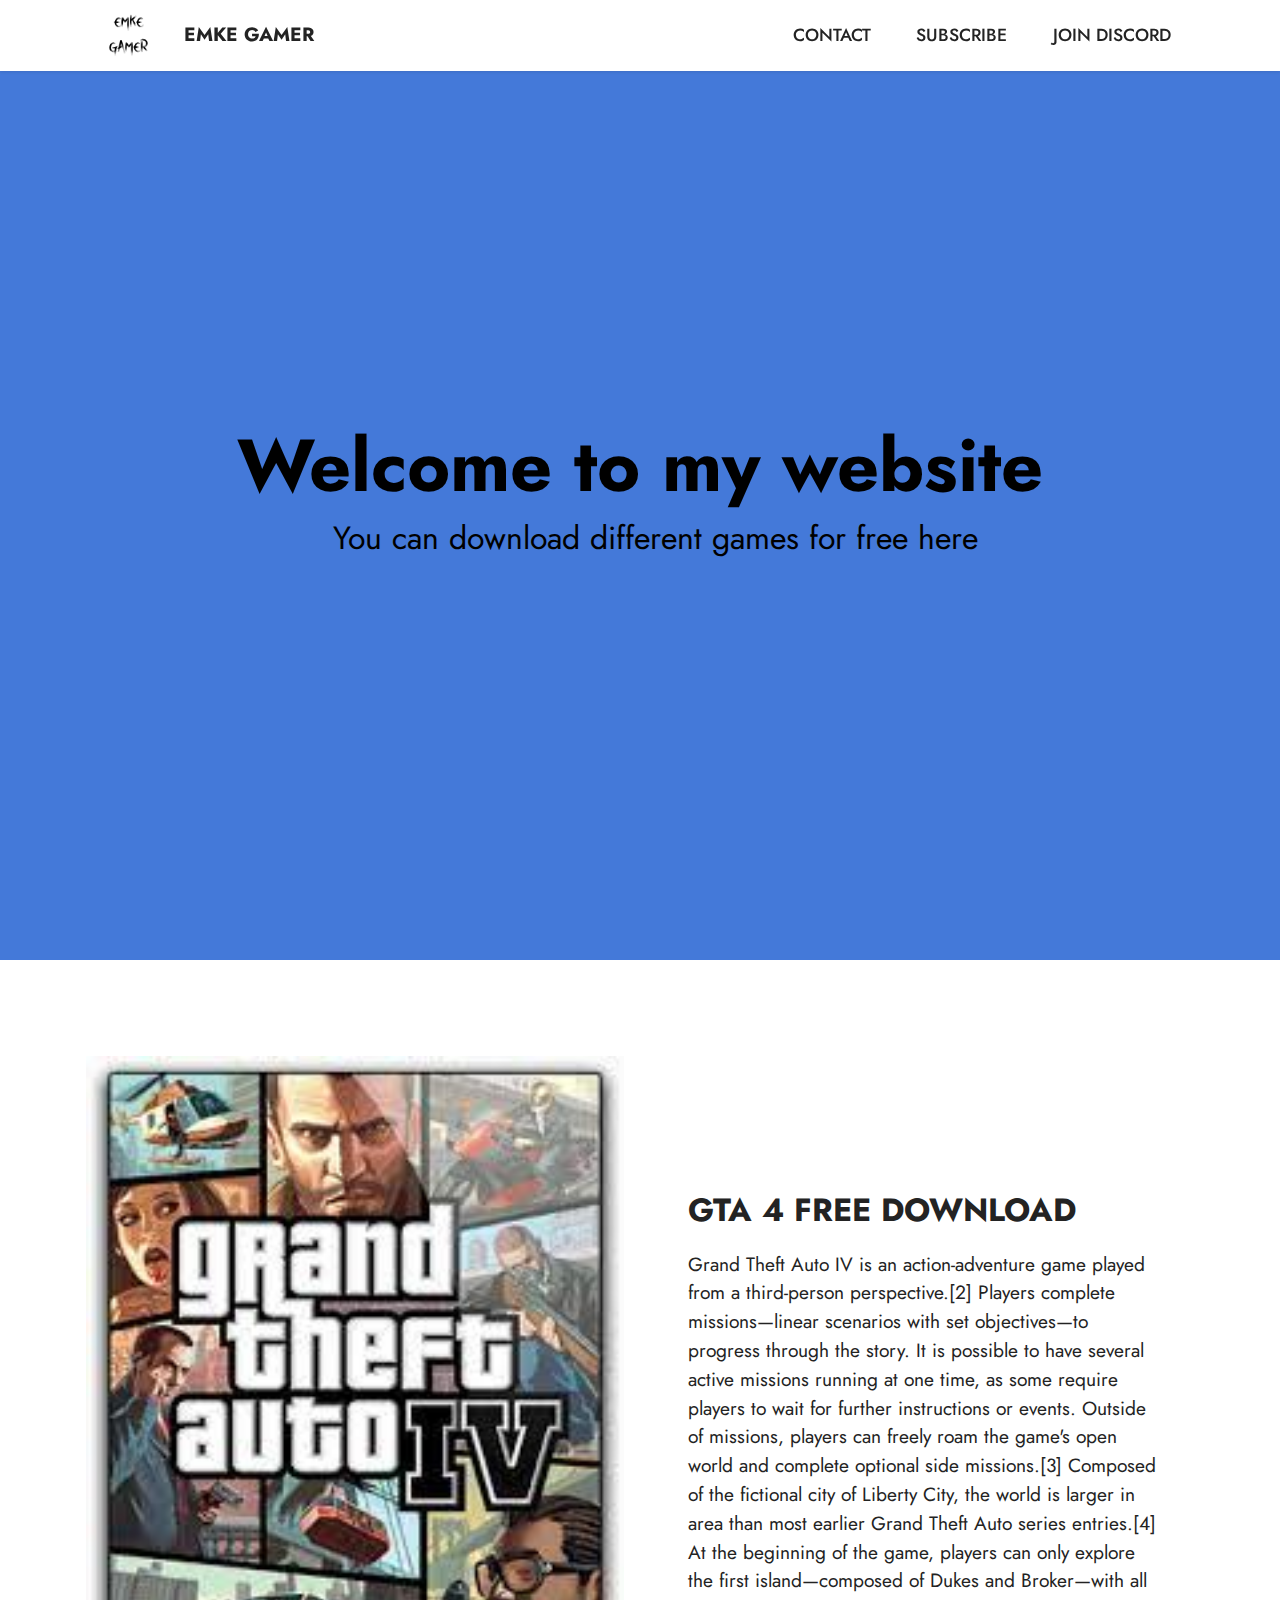
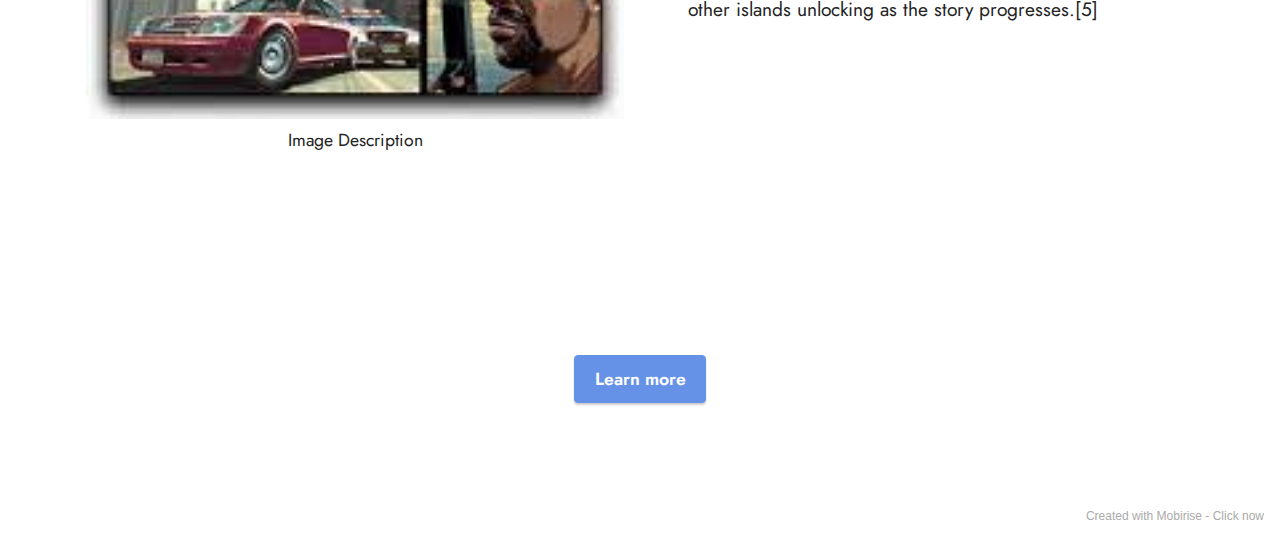
<file: index.html>
<!DOCTYPE html>
<html  >
<head>
  <!-- Site made with Mobirise Website Builder v5.3.10, https://mobirise.com -->
  <meta charset="UTF-8">
  <meta http-equiv="X-UA-Compatible" content="IE=edge">
  <meta name="generator" content="Mobirise v5.3.10, mobirise.com">
  <meta name="viewport" content="width=device-width, initial-scale=1, minimum-scale=1">
  <link rel="shortcut icon" href="assets/images/untitled.jpg" type="image/x-icon">
  <meta name="description" content="">
  
  
  <title>Home</title>
  <link rel="stylesheet" href="assets/tether/tether.min.css">
  <link rel="stylesheet" href="assets/bootstrap/css/bootstrap.min.css">
  <link rel="stylesheet" href="assets/bootstrap/css/bootstrap-grid.min.css">
  <link rel="stylesheet" href="assets/bootstrap/css/bootstrap-reboot.min.css">
  <link rel="stylesheet" href="assets/dropdown/css/style.css">
  <link rel="stylesheet" href="assets/socicon/css/styles.css">
  <link rel="stylesheet" href="assets/theme/css/style.css">
  <link rel="preload" href="https://fonts.googleapis.com/css2?family=Jost:ital,wght@0,400;0,700;1,400;1,700&display=swap&display=swap" as="style" onload="this.onload=null;this.rel='stylesheet'">
  <noscript><link rel="stylesheet" href="https://fonts.googleapis.com/css2?family=Jost:ital,wght@0,400;0,700;1,400;1,700&display=swap&display=swap"></noscript>
  <link rel="preload" as="style" href="assets/mobirise/css/mbr-additional.css"><link rel="stylesheet" href="assets/mobirise/css/mbr-additional.css" type="text/css">
  
  
  
  
</head>
<body>
  
  <section class="menu menu3 cid-sEPeSLiZTa" once="menu" id="menu3-1">
    
    <nav class="navbar navbar-dropdown navbar-fixed-top navbar-expand-lg">
        <div class="container">
            <div class="navbar-brand">
                <span class="navbar-logo">
                    <a href="https://mobiri.se">
                        <img src="assets/images/untitled.jpg" alt="Mobirise" style="height: 3rem;">
                    </a>
                </span>
                <span class="navbar-caption-wrap"><a class="navbar-caption text-black display-7" href="https://mobiri.se">EMKE GAMER</a></span>
            </div>
            <button class="navbar-toggler" type="button" data-toggle="collapse" data-target="#navbarSupportedContent" aria-controls="navbarNavAltMarkup" aria-expanded="false" aria-label="Toggle navigation">
                <div class="hamburger">
                    <span></span>
                    <span></span>
                    <span></span>
                    <span></span>
                </div>
            </button>
            <div class="collapse navbar-collapse" id="navbarSupportedContent">
                <ul class="navbar-nav nav-dropdown nav-right" data-app-modern-menu="true"><li class="nav-item"><a class="nav-link link text-black text-primary display-4" href="mailto:mahi.khandaker@outlook.com">CONTACT</a></li>
                    <li class="nav-item"><a class="nav-link link text-black text-primary display-4" href="https://www.youtube.com/channel/UC9MRM7FfL1ed-A5eznHKCAw?sub_confirmation=1" target="_blank">SUBSCRIBE</a></li>
                    <li class="nav-item"><a class="nav-link link text-black text-primary display-4" href="https://discord.gg/d7MM4DJWVJ" target="_blank">JOIN DISCORD</a>
                    </li></ul>
                
                
            </div>
        </div>
    </nav>
</section>

<section class="header8 cid-sEPpcoMRCU mbr-fullscreen" id="header8-3">
    

    
    
    <div class="container">
        <div class="row justify-content-center">
            <div class="col-12">
                <h3 class="mbr-section-title mbr-white mbr-fonts-style display-1"><strong>Welcome to my website</strong></h3>
                <p class="mbr-text mbr-fonts-style mbr-white mb-4 display-5">&nbsp; &nbsp;You can download different games for free here</p>
            </div>
        </div>
    </div>
</section>

<section class="image1 cid-sEPwNZjTgd" id="image1-6">
    

    

    <div class="container">
        <div class="row align-items-center">
            <div class="col-12 col-lg-6">
                <div class="image-wrapper">
                    <img src="assets/images/image.png" alt="Mobirise">
                    <p class="mbr-description mbr-fonts-style pt-2 align-center display-4">
                    Image Description</p>
                </div>
            </div>
            <div class="col-12 col-lg">
                <div class="text-wrapper">
                    <h3 class="mbr-section-title mbr-fonts-style mb-3 display-5"><strong>GTA 4 FREE DOWNLOAD</strong></h3>
                    <p class="mbr-text mbr-fonts-style display-7">Grand Theft Auto IV is an action-adventure game played from a third-person perspective.[2] Players complete missions—linear scenarios with set objectives—to progress through the story. It is possible to have several active missions running at one time, as some require players to wait for further instructions or events. Outside of missions, players can freely roam the game's open world and complete optional side missions.[3] Composed of the fictional city of Liberty City, the world is larger in area than most earlier Grand Theft Auto series entries.[4] At the beginning of the game, players can only explore the first island—composed of Dukes and Broker—with all other islands unlocking as the story progresses.[5]</p>
                </div>
            </div>
        </div>
    </div>
</section>

<section class="content11 cid-sEPxXA5QHI" id="content11-7">
    
    <div class="container">
        <div class="row justify-content-center">
            <div class="col-md-12 col-lg-10">
                <div class="mbr-section-btn align-center"><a class="btn btn-primary display-4" href="GTA4.html">Learn more</a></div>
            </div>
        </div>
    </div>
</section><section style="background-color: #fff; font-family: -apple-system, BlinkMacSystemFont, 'Segoe UI', 'Roboto', 'Helvetica Neue', Arial, sans-serif; color:#aaa; font-size:12px; padding: 0; align-items: center; display: flex;"><a href="https://mobirise.site/p" style="flex: 1 1; height: 3rem; padding-left: 1rem;"></a><p style="flex: 0 0 auto; margin:0; padding-right:1rem;">Created with Mobirise - <a href="https://mobirise.site/m" style="color:#aaa;">Click now</a></p></section><script src="assets/web/assets/jquery/jquery.min.js"></script>  <script src="assets/popper/popper.min.js"></script>  <script src="assets/tether/tether.min.js"></script>  <script src="assets/bootstrap/js/bootstrap.min.js"></script>  <script src="assets/smoothscroll/smooth-scroll.js"></script>  <script src="assets/dropdown/js/nav-dropdown.js"></script>  <script src="assets/dropdown/js/navbar-dropdown.js"></script>  <script src="assets/touchswipe/jquery.touch-swipe.min.js"></script>  <script src="assets/theme/js/script.js"></script>  
  
  
</body>
</html>
</file>
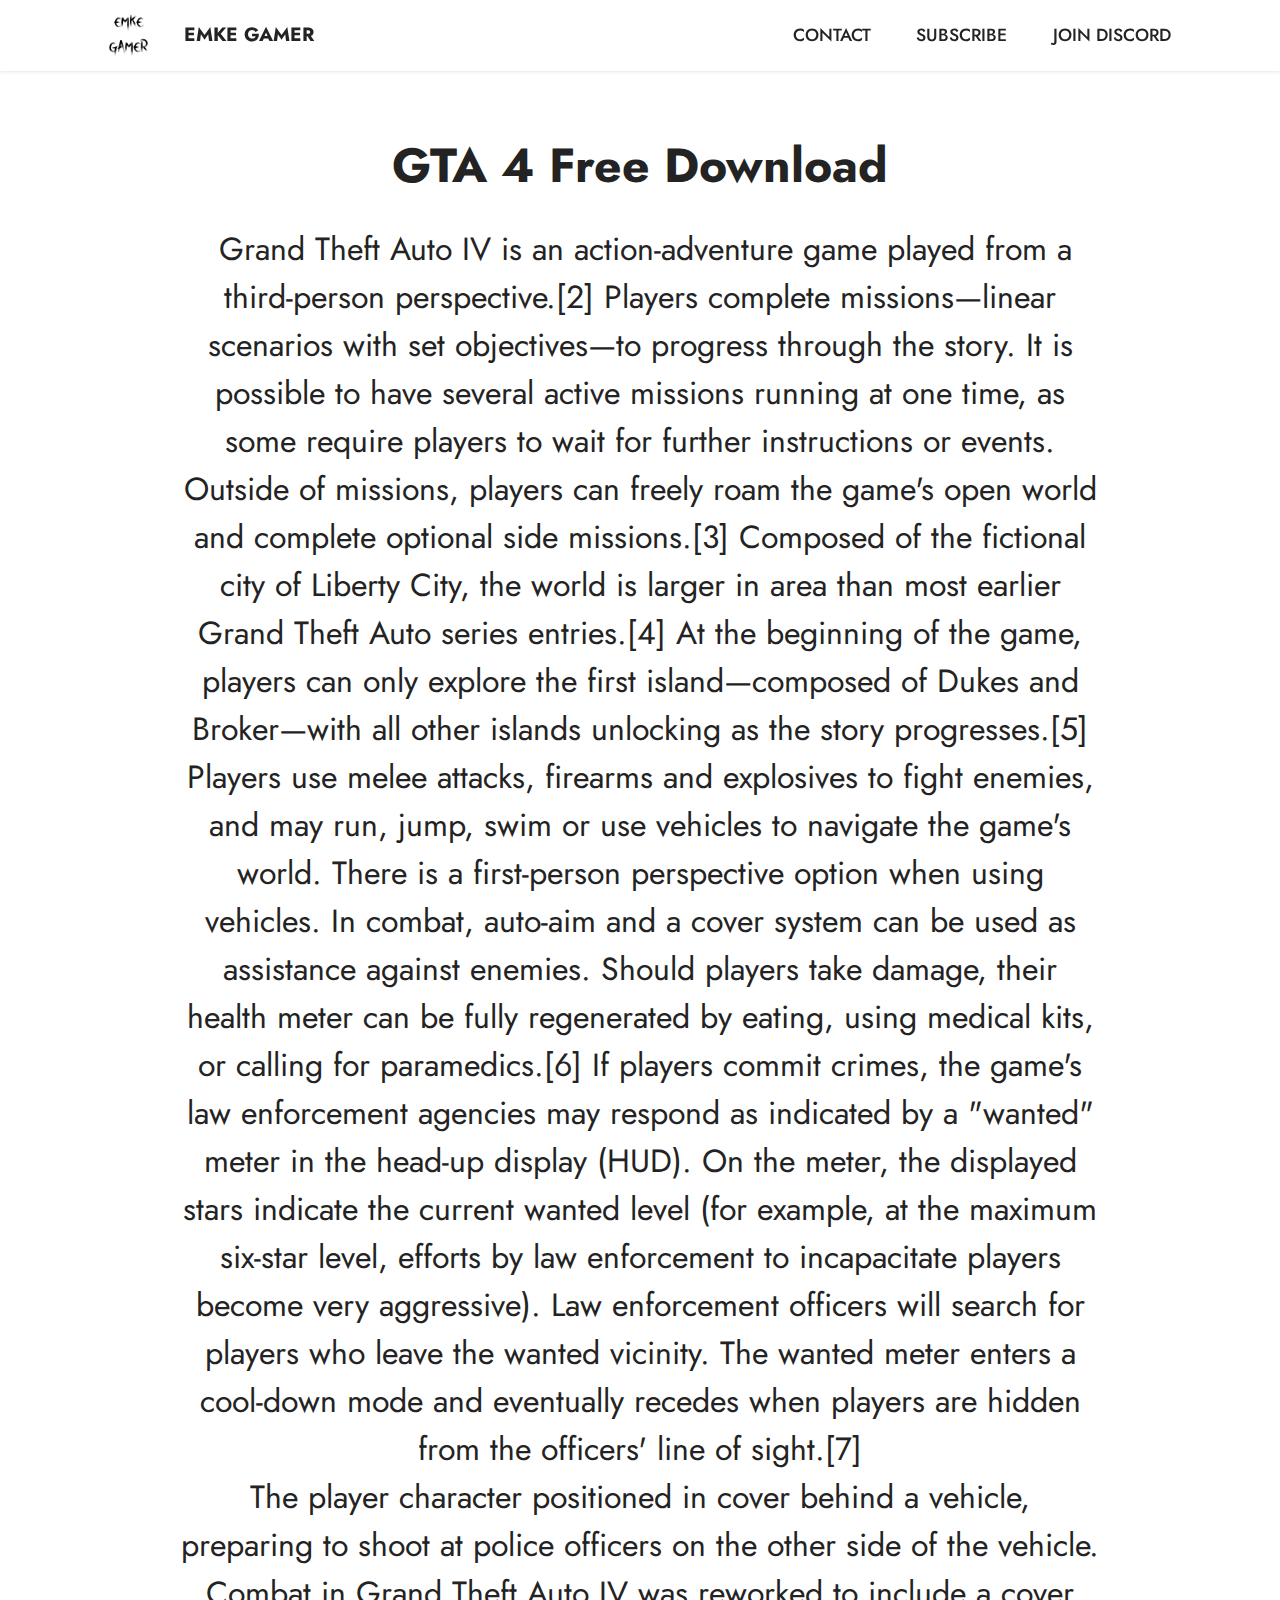
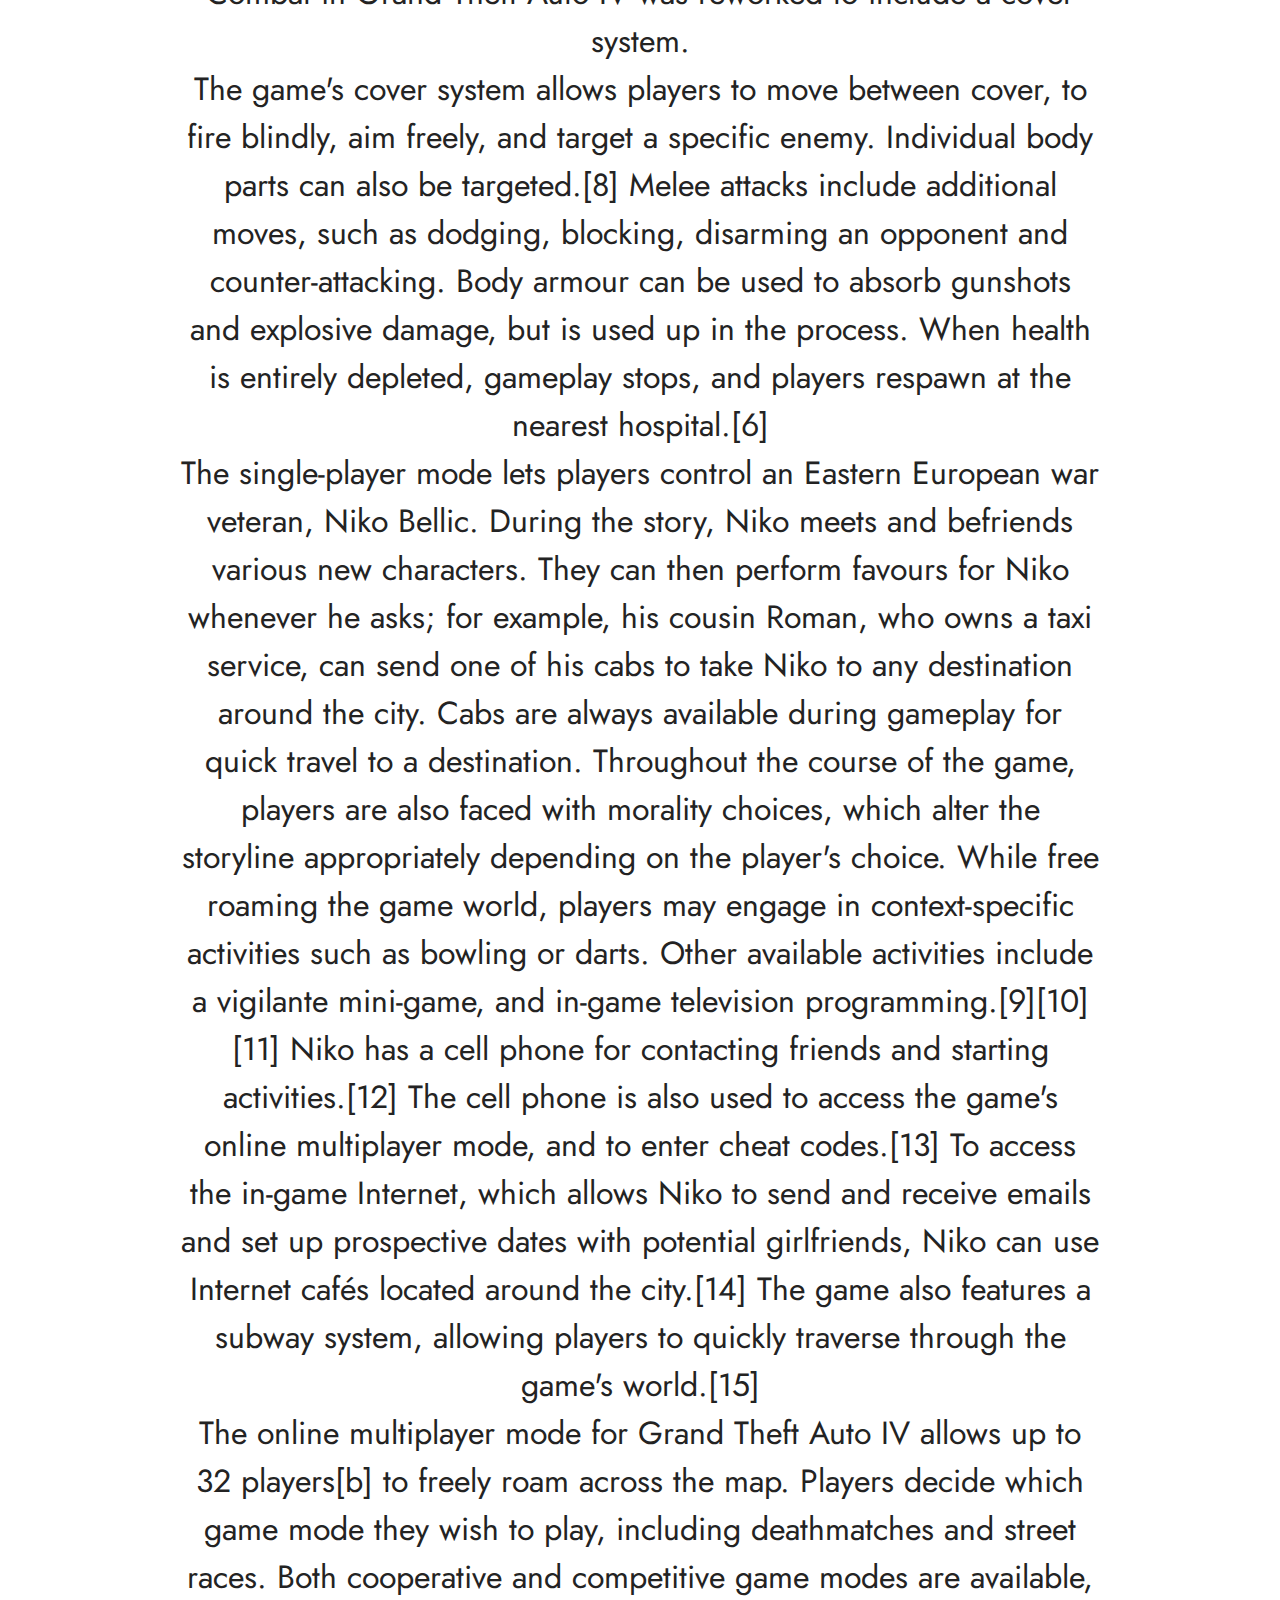
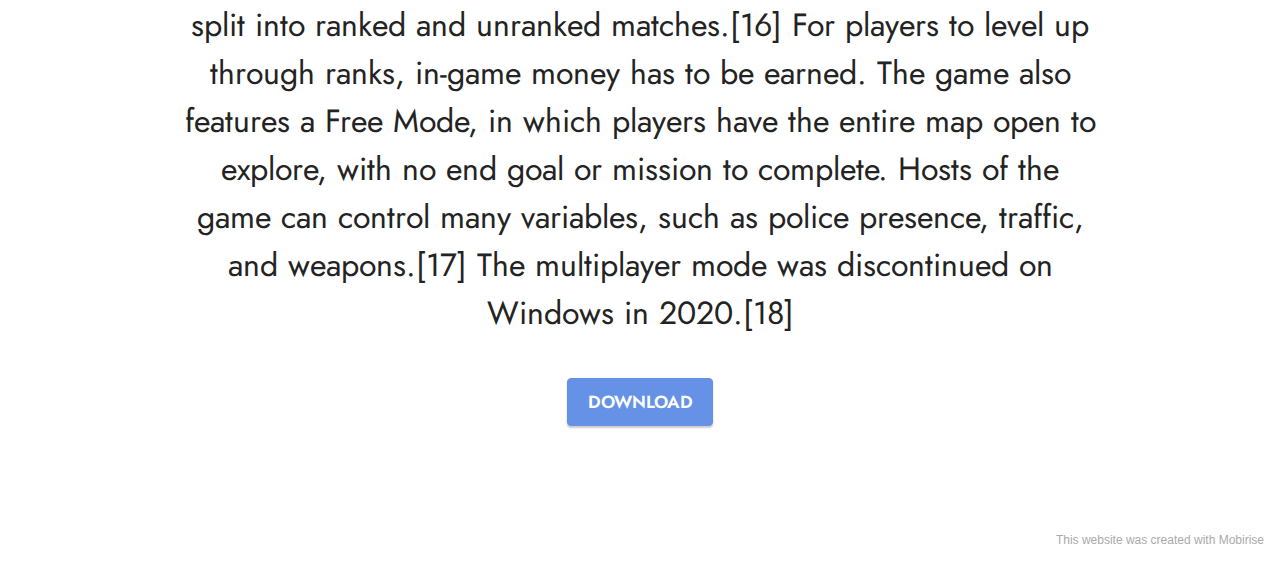
<file: GTA4.html>
<!DOCTYPE html>
<html  >
<head>
  <!-- Site made with Mobirise Website Builder v5.3.10, https://mobirise.com -->
  <meta charset="UTF-8">
  <meta http-equiv="X-UA-Compatible" content="IE=edge">
  <meta name="generator" content="Mobirise v5.3.10, mobirise.com">
  <meta name="viewport" content="width=device-width, initial-scale=1, minimum-scale=1">
  <link rel="shortcut icon" href="assets/images/untitled.jpg" type="image/x-icon">
  <meta name="description" content="">
  
  
  <title>GTA4FREE</title>
  <link rel="stylesheet" href="assets/tether/tether.min.css">
  <link rel="stylesheet" href="assets/bootstrap/css/bootstrap.min.css">
  <link rel="stylesheet" href="assets/bootstrap/css/bootstrap-grid.min.css">
  <link rel="stylesheet" href="assets/bootstrap/css/bootstrap-reboot.min.css">
  <link rel="stylesheet" href="assets/dropdown/css/style.css">
  <link rel="stylesheet" href="assets/socicon/css/styles.css">
  <link rel="stylesheet" href="assets/theme/css/style.css">
  <link rel="preload" href="https://fonts.googleapis.com/css2?family=Jost:ital,wght@0,400;0,700;1,400;1,700&display=swap&display=swap" as="style" onload="this.onload=null;this.rel='stylesheet'">
  <noscript><link rel="stylesheet" href="https://fonts.googleapis.com/css2?family=Jost:ital,wght@0,400;0,700;1,400;1,700&display=swap&display=swap"></noscript>
  <link rel="preload" as="style" href="assets/mobirise/css/mbr-additional.css"><link rel="stylesheet" href="assets/mobirise/css/mbr-additional.css" type="text/css">
  
  
  
  
</head>
<body>
  
  <section class="menu menu3 cid-sEPeSLiZTa" once="menu" id="menu3-4">
    
    <nav class="navbar navbar-dropdown navbar-fixed-top navbar-expand-lg">
        <div class="container">
            <div class="navbar-brand">
                <span class="navbar-logo">
                    <a href="https://mobiri.se">
                        <img src="assets/images/untitled.jpg" alt="Mobirise" style="height: 3rem;">
                    </a>
                </span>
                <span class="navbar-caption-wrap"><a class="navbar-caption text-black display-7" href="https://mobiri.se">EMKE GAMER</a></span>
            </div>
            <button class="navbar-toggler" type="button" data-toggle="collapse" data-target="#navbarSupportedContent" aria-controls="navbarNavAltMarkup" aria-expanded="false" aria-label="Toggle navigation">
                <div class="hamburger">
                    <span></span>
                    <span></span>
                    <span></span>
                    <span></span>
                </div>
            </button>
            <div class="collapse navbar-collapse" id="navbarSupportedContent">
                <ul class="navbar-nav nav-dropdown nav-right" data-app-modern-menu="true"><li class="nav-item"><a class="nav-link link text-black text-primary display-4" href="mailto:mahi.khandaker@outlook.com">CONTACT</a></li>
                    <li class="nav-item"><a class="nav-link link text-black text-primary display-4" href="https://www.youtube.com/channel/UC9MRM7FfL1ed-A5eznHKCAw?sub_confirmation=1" target="_blank">SUBSCRIBE</a></li>
                    <li class="nav-item"><a class="nav-link link text-black text-primary display-4" href="https://discord.gg/d7MM4DJWVJ" target="_blank">JOIN DISCORD</a>
                    </li></ul>
                
                
            </div>
        </div>
    </nav>
</section>

<section class="content4 cid-sEPtsPLLXy" id="content4-5">
    
    
    <div class="container">
        <div class="row justify-content-center">
            <div class="title col-md-12 col-lg-10">
                <h3 class="mbr-section-title mbr-fonts-style align-center mb-4 display-2"><strong>GTA 4 Free Download</strong></h3>
                <h4 class="mbr-section-subtitle align-center mbr-fonts-style mb-4 display-5">&nbsp;Grand Theft Auto IV is an action-adventure game played from a third-person perspective.[2] Players complete missions—linear scenarios with set objectives—to progress through the story. It is possible to have several active missions running at one time, as some require players to wait for further instructions or events. Outside of missions, players can freely roam the game's open world and complete optional side missions.[3] Composed of the fictional city of Liberty City, the world is larger in area than most earlier Grand Theft Auto series entries.[4] At the beginning of the game, players can only explore the first island—composed of Dukes and Broker—with all other islands unlocking as the story progresses.[5]
<div>
</div><div>Players use melee attacks, firearms and explosives to fight enemies, and may run, jump, swim or use vehicles to navigate the game's world. There is a first-person perspective option when using vehicles. In combat, auto-aim and a cover system can be used as assistance against enemies. Should players take damage, their health meter can be fully regenerated by eating, using medical kits, or calling for paramedics.[6] If players commit crimes, the game's law enforcement agencies may respond as indicated by a "wanted" meter in the head-up display (HUD). On the meter, the displayed stars indicate the current wanted level (for example, at the maximum six-star level, efforts by law enforcement to incapacitate players become very aggressive). Law enforcement officers will search for players who leave the wanted vicinity. The wanted meter enters a cool-down mode and eventually recedes when players are hidden from the officers' line of sight.[7]
</div><div>The player character positioned in cover behind a vehicle, preparing to shoot at police officers on the other side of the vehicle.
</div><div>Combat in Grand Theft Auto IV was reworked to include a cover system.
</div><div>The game's cover system allows players to move between cover, to fire blindly, aim freely, and target a specific enemy. Individual body parts can also be targeted.[8] Melee attacks include additional moves, such as dodging, blocking, disarming an opponent and counter-attacking. Body armour can be used to absorb gunshots and explosive damage, but is used up in the process. When health is entirely depleted, gameplay stops, and players respawn at the nearest hospital.[6]
</div><div>The single-player mode lets players control an Eastern European war veteran, Niko Bellic. During the story, Niko meets and befriends various new characters. They can then perform favours for Niko whenever he asks; for example, his cousin Roman, who owns a taxi service, can send one of his cabs to take Niko to any destination around the city. Cabs are always available during gameplay for quick travel to a destination. Throughout the course of the game, players are also faced with morality choices, which alter the storyline appropriately depending on the player's choice. While free roaming the game world, players may engage in context-specific activities such as bowling or darts. Other available activities include a vigilante mini-game, and in-game television programming.[9][10][11] Niko has a cell phone for contacting friends and starting activities.[12] The cell phone is also used to access the game's online multiplayer mode, and to enter cheat codes.[13] To access the in-game Internet, which allows Niko to send and receive emails and set up prospective dates with potential girlfriends, Niko can use Internet cafés located around the city.[14] The game also features a subway system, allowing players to quickly traverse through the game's world.[15]
</div><div>The online multiplayer mode for Grand Theft Auto IV allows up to 32 players[b] to freely roam across the map. Players decide which game mode they wish to play, including deathmatches and street races. Both cooperative and competitive game modes are available, split into ranked and unranked matches.[16] For players to level up through ranks, in-game money has to be earned. The game also features a Free Mode, in which players have the entire map open to explore, with no end goal or mission to complete. Hosts of the game can control many variables, such as police presence, traffic, and weapons.[17] The multiplayer mode was discontinued on Windows in 2020.[18]</div><div>
</div><div>
</div><div>
</div></h4>
                <div class="mbr-section-btn align-center"><a class="btn btn-primary display-4" href="https://sub2unlock.me/WDMra" target="_blank">DOWNLOAD</a></div>
            </div>
        </div>
    </div>
</section><section style="background-color: #fff; font-family: -apple-system, BlinkMacSystemFont, 'Segoe UI', 'Roboto', 'Helvetica Neue', Arial, sans-serif; color:#aaa; font-size:12px; padding: 0; align-items: center; display: flex;"><a href="https://mobirise.site/x" style="flex: 1 1; height: 3rem; padding-left: 1rem;"></a><p style="flex: 0 0 auto; margin:0; padding-right:1rem;"><a href="https://mobirise.site/c" style="color:#aaa;">This</a> website was created with Mobirise</p></section><script src="assets/web/assets/jquery/jquery.min.js"></script>  <script src="assets/popper/popper.min.js"></script>  <script src="assets/tether/tether.min.js"></script>  <script src="assets/bootstrap/js/bootstrap.min.js"></script>  <script src="assets/smoothscroll/smooth-scroll.js"></script>  <script src="assets/dropdown/js/nav-dropdown.js"></script>  <script src="assets/dropdown/js/navbar-dropdown.js"></script>  <script src="assets/touchswipe/jquery.touch-swipe.min.js"></script>  <script src="assets/theme/js/script.js"></script>  
  
  
</body>
</html>
</file>
<file: assets/dropdown/css/style.css>
.navbar-dropdown {
  left: 0;
  padding: 0;
  position: absolute;
  right: 0;
  top: 0;
  transition: all 0.45s ease;
  z-index: 1030;
  background: #282828; }
  .navbar-dropdown .navbar-logo {
    margin-right: 0.8rem;
    transition: margin 0.3s ease-in-out;
    vertical-align: middle; }
    .navbar-dropdown .navbar-logo img {
      height: 3.125rem;
      transition: all 0.3s ease-in-out; }
    .navbar-dropdown .navbar-logo.mbr-iconfont {
      font-size: 3.125rem;
      line-height: 3.125rem; }
  .navbar-dropdown .navbar-caption {
    font-weight: 700;
    white-space: normal;
    vertical-align: -4px;
    line-height: 3.125rem !important; }
    .navbar-dropdown .navbar-caption, .navbar-dropdown .navbar-caption:hover {
      color: inherit;
      text-decoration: none; }
  .navbar-dropdown .mbr-iconfont + .navbar-caption {
    vertical-align: -1px; }
  .navbar-dropdown.navbar-fixed-top {
    position: fixed; }
  .navbar-dropdown .navbar-brand span {
    vertical-align: -4px; }
  .navbar-dropdown.bg-color.transparent {
    background: none; }
  .navbar-dropdown.navbar-short .navbar-brand {
    padding: 0.625rem 0; }
    .navbar-dropdown.navbar-short .navbar-brand span {
      vertical-align: -1px; }
  .navbar-dropdown.navbar-short .navbar-caption {
    line-height: 2.375rem !important;
    vertical-align: -2px; }
  .navbar-dropdown.navbar-short .navbar-logo {
    margin-right: 0.5rem; }
    .navbar-dropdown.navbar-short .navbar-logo img {
      height: 2.375rem; }
    .navbar-dropdown.navbar-short .navbar-logo.mbr-iconfont {
      font-size: 2.375rem;
      line-height: 2.375rem; }
  .navbar-dropdown.navbar-short .mbr-table-cell {
    height: 3.625rem; }
  .navbar-dropdown .navbar-close {
    left: 0.6875rem;
    position: fixed;
    top: 0.75rem;
    z-index: 1000; }
  .navbar-dropdown .hamburger-icon {
    content: "";
    display: inline-block;
    vertical-align: middle;
    width: 16px;
    -webkit-box-shadow: 0 -6px 0 1px #282828,0 0 0 1px #282828,0 6px 0 1px #282828;
    -moz-box-shadow: 0 -6px 0 1px #282828,0 0 0 1px #282828,0 6px 0 1px #282828;
    box-shadow: 0 -6px 0 1px #282828,0 0 0 1px #282828,0 6px 0 1px #282828; }

.dropdown-menu .dropdown-toggle[data-toggle="dropdown-submenu"]::after {
  border-bottom: 0.35em solid transparent;
  border-left: 0.35em solid;
  border-right: 0;
  border-top: 0.35em solid transparent;
  margin-left: 0.3rem; }

.dropdown-menu .dropdown-item:focus {
  outline: 0; }

.nav-dropdown {
  font-size: 0.75rem;
  font-weight: 500;
  height: auto !important; }
  .nav-dropdown .nav-btn {
    padding-left: 1rem; }
  .nav-dropdown .link {
    margin: .667em 1.667em;
    font-weight: 500;
    padding: 0;
    transition: color .2s ease-in-out; }
    .nav-dropdown .link.dropdown-toggle {
      margin-right: 2.583em; }
      .nav-dropdown .link.dropdown-toggle::after {
        margin-left: .25rem;
        border-top: 0.35em solid;
        border-right: 0.35em solid transparent;
        border-left: 0.35em solid transparent;
        border-bottom: 0; }
      .nav-dropdown .link.dropdown-toggle[aria-expanded="true"] {
        margin: 0;
        padding: 0.667em 3.263em  0.667em 1.667em; }
  .nav-dropdown .link::after,
  .nav-dropdown .dropdown-item::after {
    color: inherit; }
  .nav-dropdown .btn {
    font-size: 0.75rem;
    font-weight: 700;
    letter-spacing: 0;
    margin-bottom: 0;
    padding-left: 1.25rem;
    padding-right: 1.25rem; }
  .nav-dropdown .dropdown-menu {
    border-radius: 0;
    border: 0;
    left: 0;
    margin: 0;
    padding-bottom: 1.25rem;
    padding-top: 1.25rem;
    position: relative; }
  .nav-dropdown .dropdown-submenu {
    margin-left: 0.125rem;
    top: 0; }
  .nav-dropdown .dropdown-item {
    font-weight: 500;
    line-height: 2;
    padding: 0.3846em 4.615em 0.3846em 1.5385em;
    position: relative;
    transition: color .2s ease-in-out, background-color .2s ease-in-out; }
    .nav-dropdown .dropdown-item::after {
      margin-top: -0.3077em;
      position: absolute;
      right: 1.1538em;
      top: 50%; }
    .nav-dropdown .dropdown-item:focus, .nav-dropdown .dropdown-item:hover {
      background: none; }

@media (max-width: 767px) {
  .nav-dropdown.navbar-toggleable-sm {
    bottom: 0;
    display: none;
    left: 0;
    overflow-x: hidden;
    position: fixed;
    top: 0;
    transform: translateX(-100%);
    -ms-transform: translateX(-100%);
    -webkit-transform: translateX(-100%);
    width: 18.75rem;
    z-index: 999; } }
.nav-dropdown.navbar-toggleable-xl {
  bottom: 0;
  display: none;
  left: 0;
  overflow-x: hidden;
  position: fixed;
  top: 0;
  transform: translateX(-100%);
  -ms-transform: translateX(-100%);
  -webkit-transform: translateX(-100%);
  width: 18.75rem;
  z-index: 999; }

.nav-dropdown-sm {
  display: block !important;
  overflow-x: hidden;
  overflow: auto;
  padding-top: 3.875rem; }
  .nav-dropdown-sm::after {
    content: "";
    display: block;
    height: 3rem;
    width: 100%; }
  .nav-dropdown-sm.collapse.in ~ .navbar-close {
    display: block !important; }
  .nav-dropdown-sm.collapsing, .nav-dropdown-sm.collapse.in {
    transform: translateX(0);
    -ms-transform: translateX(0);
    -webkit-transform: translateX(0);
    transition: all 0.25s ease-out;
    -webkit-transition: all 0.25s ease-out;
    background: #282828; }
  .nav-dropdown-sm.collapsing[aria-expanded="false"] {
    transform: translateX(-100%);
    -ms-transform: translateX(-100%);
    -webkit-transform: translateX(-100%); }
  .nav-dropdown-sm .nav-item {
    display: block;
    margin-left: 0 !important;
    padding-left: 0; }
  .nav-dropdown-sm .link,
  .nav-dropdown-sm .dropdown-item {
    border-top: 1px dotted rgba(255, 255, 255, 0.1);
    font-size: 0.8125rem;
    line-height: 1.6;
    margin: 0 !important;
    padding: 0.875rem 2.4rem 0.875rem 1.5625rem !important;
    position: relative;
    white-space: normal; }
    .nav-dropdown-sm .link:focus, .nav-dropdown-sm .link:hover,
    .nav-dropdown-sm .dropdown-item:focus,
    .nav-dropdown-sm .dropdown-item:hover {
      background: rgba(0, 0, 0, 0.2) !important;
      color: #c0a375; }
  .nav-dropdown-sm .nav-btn {
    position: relative;
    padding: 1.5625rem 1.5625rem 0 1.5625rem; }
    .nav-dropdown-sm .nav-btn::before {
      border-top: 1px dotted rgba(255, 255, 255, 0.1);
      content: "";
      left: 0;
      position: absolute;
      top: 0;
      width: 100%; }
    .nav-dropdown-sm .nav-btn + .nav-btn {
      padding-top: 0.625rem; }
      .nav-dropdown-sm .nav-btn + .nav-btn::before {
        display: none; }
  .nav-dropdown-sm .btn {
    padding: 0.625rem 0; }
  .nav-dropdown-sm .dropdown-toggle[data-toggle="dropdown-submenu"]::after {
    margin-left: .25rem;
    border-top: 0.35em solid;
    border-right: 0.35em solid transparent;
    border-left: 0.35em solid transparent;
    border-bottom: 0; }
  .nav-dropdown-sm .dropdown-toggle[data-toggle="dropdown-submenu"][aria-expanded="true"]::after {
    border-top: 0;
    border-right: 0.35em solid transparent;
    border-left: 0.35em solid transparent;
    border-bottom: 0.35em solid; }
  .nav-dropdown-sm .dropdown-menu {
    margin: 0;
    padding: 0;
    position: relative;
    top: 0;
    left: 0;
    width: 100%;
    border: 0;
    float: none;
    border-radius: 0;
    background: none; }
  .nav-dropdown-sm .dropdown-submenu {
    left: 100%;
    margin-left: 0.125rem;
    margin-top: -1.25rem;
    top: 0; }

.navbar-toggleable-sm .nav-dropdown .dropdown-menu {
  position: absolute; }

.navbar-toggleable-sm .nav-dropdown .dropdown-submenu {
  left: 100%;
  margin-left: 0.125rem;
  margin-top: -1.25rem;
  top: 0; }

.navbar-toggleable-sm.opened .nav-dropdown .dropdown-menu {
  position: relative; }

.navbar-toggleable-sm.opened .nav-dropdown .dropdown-submenu {
  left: 0;
  margin-left: 00rem;
  margin-top: 0rem;
  top: 0; }

.is-builder .nav-dropdown.collapsing {
  transition: none !important; }

/*# sourceMappingURL=style.css.map */
</file>
<file: assets/socicon/css/styles.css>
@charset "UTF-8";

@font-face {
  font-family: 'Socicon';
  src:  url('../fonts/socicon.eot');
  src:  url('../fonts/socicon.eot?#iefix') format('embedded-opentype'),
    url('../fonts/socicon.woff2') format('woff2'),
    url('../fonts/socicon.ttf') format('truetype'),
    url('../fonts/socicon.woff') format('woff'),
    url('../fonts/socicon.svg#socicon') format('svg');
  font-weight: normal;
  font-style: normal;
  font-display: swap;
}

[data-icon]:before {
  font-family: "socicon" !important;
  content: attr(data-icon);
  font-style: normal !important;
  font-weight: normal !important;
  font-variant: normal !important;
  text-transform: none !important;
  speak: none;
  line-height: 1;
  -webkit-font-smoothing: antialiased;
  -moz-osx-font-smoothing: grayscale;
}

[class^="socicon-"], [class*=" socicon-"] {
  /* use !important to prevent issues with browser extensions that change fonts */
  font-family: 'Socicon' !important;
  speak: none;
  font-style: normal;
  font-weight: normal;
  font-variant: normal;
  text-transform: none;
  line-height: 1;

  /* Better Font Rendering =========== */
  -webkit-font-smoothing: antialiased;
  -moz-osx-font-smoothing: grayscale;
}

.socicon-eitaa:before {
  content: "\e97c";
}
.socicon-soroush:before {
  content: "\e97d";
}
.socicon-bale:before {
  content: "\e97e";
}
.socicon-zazzle:before {
  content: "\e97b";
}
.socicon-society6:before {
  content: "\e97a";
}
.socicon-redbubble:before {
  content: "\e979";
}
.socicon-avvo:before {
  content: "\e978";
}
.socicon-stitcher:before {
  content: "\e977";
}
.socicon-googlehangouts:before {
  content: "\e974";
}
.socicon-dlive:before {
  content: "\e975";
}
.socicon-vsco:before {
  content: "\e976";
}
.socicon-flipboard:before {
  content: "\e973";
}
.socicon-ubuntu:before {
  content: "\e958";
}
.socicon-artstation:before {
  content: "\e959";
}
.socicon-invision:before {
  content: "\e95a";
}
.socicon-torial:before {
  content: "\e95b";
}
.socicon-collectorz:before {
  content: "\e95c";
}
.socicon-seenthis:before {
  content: "\e95d";
}
.socicon-googleplaymusic:before {
  content: "\e95e";
}
.socicon-debian:before {
  content: "\e95f";
}
.socicon-filmfreeway:before {
  content: "\e960";
}
.socicon-gnome:before {
  content: "\e961";
}
.socicon-itchio:before {
  content: "\e962";
}
.socicon-jamendo:before {
  content: "\e963";
}
.socicon-mix:before {
  content: "\e964";
}
.socicon-sharepoint:before {
  content: "\e965";
}
.socicon-tinder:before {
  content: "\e966";
}
.socicon-windguru:before {
  content: "\e967";
}
.socicon-cdbaby:before {
  content: "\e968";
}
.socicon-elementaryos:before {
  content: "\e969";
}
.socicon-stage32:before {
  content: "\e96a";
}
.socicon-tiktok:before {
  content: "\e96b";
}
.socicon-gitter:before {
  content: "\e96c";
}
.socicon-letterboxd:before {
  content: "\e96d";
}
.socicon-threema:before {
  content: "\e96e";
}
.socicon-splice:before {
  content: "\e96f";
}
.socicon-metapop:before {
  content: "\e970";
}
.socicon-naver:before {
  content: "\e971";
}
.socicon-remote:before {
  content: "\e972";
}
.socicon-internet:before {
  content: "\e957";
}
.socicon-moddb:before {
  content: "\e94b";
}
.socicon-indiedb:before {
  content: "\e94c";
}
.socicon-traxsource:before {
  content: "\e94d";
}
.socicon-gamefor:before {
  content: "\e94e";
}
.socicon-pixiv:before {
  content: "\e94f";
}
.socicon-myanimelist:before {
  content: "\e950";
}
.socicon-blackberry:before {
  content: "\e951";
}
.socicon-wickr:before {
  content: "\e952";
}
.socicon-spip:before {
  content: "\e953";
}
.socicon-napster:before {
  content: "\e954";
}
.socicon-beatport:before {
  content: "\e955";
}
.socicon-hackerone:before {
  content: "\e956";
}
.socicon-hackernews:before {
  content: "\e946";
}
.socicon-smashwords:before {
  content: "\e947";
}
.socicon-kobo:before {
  content: "\e948";
}
.socicon-bookbub:before {
  content: "\e949";
}
.socicon-mailru:before {
  content: "\e94a";
}
.socicon-gitlab:before {
  content: "\e945";
}
.socicon-instructables:before {
  content: "\e944";
}
.socicon-portfolio:before {
  content: "\e943";
}
.socicon-codered:before {
  content: "\e940";
}
.socicon-origin:before {
  content: "\e941";
}
.socicon-nextdoor:before {
  content: "\e942";
}
.socicon-udemy:before {
  content: "\e93f";
}
.socicon-livemaster:before {
  content: "\e93e";
}
.socicon-crunchbase:before {
  content: "\e93b";
}
.socicon-homefy:before {
  content: "\e93c";
}
.socicon-calendly:before {
  content: "\e93d";
}
.socicon-realtor:before {
  content: "\e90f";
}
.socicon-tidal:before {
  content: "\e910";
}
.socicon-qobuz:before {
  content: "\e911";
}
.socicon-natgeo:before {
  content: "\e912";
}
.socicon-mastodon:before {
  content: "\e913";
}
.socicon-unsplash:before {
  content: "\e914";
}
.socicon-homeadvisor:before {
  content: "\e915";
}
.socicon-angieslist:before {
  content: "\e916";
}
.socicon-codepen:before {
  content: "\e917";
}
.socicon-slack:before {
  content: "\e918";
}
.socicon-openaigym:before {
  content: "\e919";
}
.socicon-logmein:before {
  content: "\e91a";
}
.socicon-fiverr:before {
  content: "\e91b";
}
.socicon-gotomeeting:before {
  content: "\e91c";
}
.socicon-aliexpress:before {
  content: "\e91d";
}
.socicon-guru:before {
  content: "\e91e";
}
.socicon-appstore:before {
  content: "\e91f";
}
.socicon-homes:before {
  content: "\e920";
}
.socicon-zoom:before {
  content: "\e921";
}
.socicon-alibaba:before {
  content: "\e922";
}
.socicon-craigslist:before {
  content: "\e923";
}
.socicon-wix:before {
  content: "\e924";
}
.socicon-redfin:before {
  content: "\e925";
}
.socicon-googlecalendar:before {
  content: "\e926";
}
.socicon-shopify:before {
  content: "\e927";
}
.socicon-freelancer:before {
  content: "\e928";
}
.socicon-seedrs:before {
  content: "\e929";
}
.socicon-bing:before {
  content: "\e92a";
}
.socicon-doodle:before {
  content: "\e92b";
}
.socicon-bonanza:before {
  content: "\e92c";
}
.socicon-squarespace:before {
  content: "\e92d";
}
.socicon-toptal:before {
  content: "\e92e";
}
.socicon-gust:before {
  content: "\e92f";
}
.socicon-ask:before {
  content: "\e930";
}
.socicon-trulia:before {
  content: "\e931";
}
.socicon-loomly:before {
  content: "\e932";
}
.socicon-ghost:before {
  content: "\e933";
}
.socicon-upwork:before {
  content: "\e934";
}
.socicon-fundable:before {
  content: "\e935";
}
.socicon-booking:before {
  content: "\e936";
}
.socicon-googlemaps:before {
  content: "\e937";
}
.socicon-zillow:before {
  content: "\e938";
}
.socicon-niconico:before {
  content: "\e939";
}
.socicon-toneden:before {
  content: "\e93a";
}
.socicon-augment:before {
  content: "\e908";
}
.socicon-bitbucket:before {
  content: "\e909";
}
.socicon-fyuse:before {
  content: "\e90a";
}
.socicon-yt-gaming:before {
  content: "\e90b";
}
.socicon-sketchfab:before {
  content: "\e90c";
}
.socicon-mobcrush:before {
  content: "\e90d";
}
.socicon-microsoft:before {
  content: "\e90e";
}
.socicon-pandora:before {
  content: "\e907";
}
.socicon-messenger:before {
  content: "\e906";
}
.socicon-gamewisp:before {
  content: "\e905";
}
.socicon-bloglovin:before {
  content: "\e904";
}
.socicon-tunein:before {
  content: "\e903";
}
.socicon-gamejolt:before {
  content: "\e901";
}
.socicon-trello:before {
  content: "\e902";
}
.socicon-spreadshirt:before {
  content: "\e900";
}
.socicon-500px:before {
  content: "\e000";
}
.socicon-8tracks:before {
  content: "\e001";
}
.socicon-airbnb:before {
  content: "\e002";
}
.socicon-alliance:before {
  content: "\e003";
}
.socicon-amazon:before {
  content: "\e004";
}
.socicon-amplement:before {
  content: "\e005";
}
.socicon-android:before {
  content: "\e006";
}
.socicon-angellist:before {
  content: "\e007";
}
.socicon-apple:before {
  content: "\e008";
}
.socicon-appnet:before {
  content: "\e009";
}
.socicon-baidu:before {
  content: "\e00a";
}
.socicon-bandcamp:before {
  content: "\e00b";
}
.socicon-battlenet:before {
  content: "\e00c";
}
.socicon-mixer:before {
  content: "\e00d";
}
.socicon-bebee:before {
  content: "\e00e";
}
.socicon-bebo:before {
  content: "\e00f";
}
.socicon-behance:before {
  content: "\e010";
}
.socicon-blizzard:before {
  content: "\e011";
}
.socicon-blogger:before {
  content: "\e012";
}
.socicon-buffer:before {
  content: "\e013";
}
.socicon-chrome:before {
  content: "\e014";
}
.socicon-coderwall:before {
  content: "\e015";
}
.socicon-curse:before {
  content: "\e016";
}
.socicon-dailymotion:before {
  content: "\e017";
}
.socicon-deezer:before {
  content: "\e018";
}
.socicon-delicious:before {
  content: "\e019";
}
.socicon-deviantart:before {
  content: "\e01a";
}
.socicon-diablo:before {
  content: "\e01b";
}
.socicon-digg:before {
  content: "\e01c";
}
.socicon-discord:before {
  content: "\e01d";
}
.socicon-disqus:before {
  content: "\e01e";
}
.socicon-douban:before {
  content: "\e01f";
}
.socicon-draugiem:before {
  content: "\e020";
}
.socicon-dribbble:before {
  content: "\e021";
}
.socicon-drupal:before {
  content: "\e022";
}
.socicon-ebay:before {
  content: "\e023";
}
.socicon-ello:before {
  content: "\e024";
}
.socicon-endomodo:before {
  content: "\e025";
}
.socicon-envato:before {
  content: "\e026";
}
.socicon-etsy:before {
  content: "\e027";
}
.socicon-facebook:before {
  content: "\e028";
}
.socicon-feedburner:before {
  content: "\e029";
}
.socicon-filmweb:before {
  content: "\e02a";
}
.socicon-firefox:before {
  content: "\e02b";
}
.socicon-flattr:before {
  content: "\e02c";
}
.socicon-flickr:before {
  content: "\e02d";
}
.socicon-formulr:before {
  content: "\e02e";
}
.socicon-forrst:before {
  content: "\e02f";
}
.socicon-foursquare:before {
  content: "\e030";
}
.socicon-friendfeed:before {
  content: "\e031";
}
.socicon-github:before {
  content: "\e032";
}
.socicon-goodreads:before {
  content: "\e033";
}
.socicon-google:before {
  content: "\e034";
}
.socicon-googlescholar:before {
  content: "\e035";
}
.socicon-googlegroups:before {
  content: "\e036";
}
.socicon-googlephotos:before {
  content: "\e037";
}
.socicon-googleplus:before {
  content: "\e038";
}
.socicon-grooveshark:before {
  content: "\e039";
}
.socicon-hackerrank:before {
  content: "\e03a";
}
.socicon-hearthstone:before {
  content: "\e03b";
}
.socicon-hellocoton:before {
  content: "\e03c";
}
.socicon-heroes:before {
  content: "\e03d";
}
.socicon-smashcast:before {
  content: "\e03e";
}
.socicon-horde:before {
  content: "\e03f";
}
.socicon-houzz:before {
  content: "\e040";
}
.socicon-icq:before {
  content: "\e041";
}
.socicon-identica:before {
  content: "\e042";
}
.socicon-imdb:before {
  content: "\e043";
}
.socicon-instagram:before {
  content: "\e044";
}
.socicon-issuu:before {
  content: "\e045";
}
.socicon-istock:before {
  content: "\e046";
}
.socicon-itunes:before {
  content: "\e047";
}
.socicon-keybase:before {
  content: "\e048";
}
.socicon-lanyrd:before {
  content: "\e049";
}
.socicon-lastfm:before {
  content: "\e04a";
}
.socicon-line:before {
  content: "\e04b";
}
.socicon-linkedin:before {
  content: "\e04c";
}
.socicon-livejournal:before {
  content: "\e04d";
}
.socicon-lyft:before {
  content: "\e04e";
}
.socicon-macos:before {
  content: "\e04f";
}
.socicon-mail:before {
  content: "\e050";
}
.socicon-medium:before {
  content: "\e051";
}
.socicon-meetup:before {
  content: "\e052";
}
.socicon-mixcloud:before {
  content: "\e053";
}
.socicon-modelmayhem:before {
  content: "\e054";
}
.socicon-mumble:before {
  content: "\e055";
}
.socicon-myspace:before {
  content: "\e056";
}
.socicon-newsvine:before {
  content: "\e057";
}
.socicon-nintendo:before {
  content: "\e058";
}
.socicon-npm:before {
  content: "\e059";
}
.socicon-odnoklassniki:before {
  content: "\e05a";
}
.socicon-openid:before {
  content: "\e05b";
}
.socicon-opera:before {
  content: "\e05c";
}
.socicon-outlook:before {
  content: "\e05d";
}
.socicon-overwatch:before {
  content: "\e05e";
}
.socicon-patreon:before {
  content: "\e05f";
}
.socicon-paypal:before {
  content: "\e060";
}
.socicon-periscope:before {
  content: "\e061";
}
.socicon-persona:before {
  content: "\e062";
}
.socicon-pinterest:before {
  content: "\e063";
}
.socicon-play:before {
  content: "\e064";
}
.socicon-player:before {
  content: "\e065";
}
.socicon-playstation:before {
  content: "\e066";
}
.socicon-pocket:before {
  content: "\e067";
}
.socicon-qq:before {
  content: "\e068";
}
.socicon-quora:before {
  content: "\e069";
}
.socicon-raidcall:before {
  content: "\e06a";
}
.socicon-ravelry:before {
  content: "\e06b";
}
.socicon-reddit:before {
  content: "\e06c";
}
.socicon-renren:before {
  content: "\e06d";
}
.socicon-researchgate:before {
  content: "\e06e";
}
.socicon-residentadvisor:before {
  content: "\e06f";
}
.socicon-reverbnation:before {
  content: "\e070";
}
.socicon-rss:before {
  content: "\e071";
}
.socicon-sharethis:before {
  content: "\e072";
}
.socicon-skype:before {
  content: "\e073";
}
.socicon-slideshare:before {
  content: "\e074";
}
.socicon-smugmug:before {
  content: "\e075";
}
.socicon-snapchat:before {
  content: "\e076";
}
.socicon-songkick:before {
  content: "\e077";
}
.socicon-soundcloud:before {
  content: "\e078";
}
.socicon-spotify:before {
  content: "\e079";
}
.socicon-stackexchange:before {
  content: "\e07a";
}
.socicon-stackoverflow:before {
  content: "\e07b";
}
.socicon-starcraft:before {
  content: "\e07c";
}
.socicon-stayfriends:before {
  content: "\e07d";
}
.socicon-steam:before {
  content: "\e07e";
}
.socicon-storehouse:before {
  content: "\e07f";
}
.socicon-strava:before {
  content: "\e080";
}
.socicon-streamjar:before {
  content: "\e081";
}
.socicon-stumbleupon:before {
  content: "\e082";
}
.socicon-swarm:before {
  content: "\e083";
}
.socicon-teamspeak:before {
  content: "\e084";
}
.socicon-teamviewer:before {
  content: "\e085";
}
.socicon-technorati:before {
  content: "\e086";
}
.socicon-telegram:before {
  content: "\e087";
}
.socicon-tripadvisor:before {
  content: "\e088";
}
.socicon-tripit:before {
  content: "\e089";
}
.socicon-triplej:before {
  content: "\e08a";
}
.socicon-tumblr:before {
  content: "\e08b";
}
.socicon-twitch:before {
  content: "\e08c";
}
.socicon-twitter:before {
  content: "\e08d";
}
.socicon-uber:before {
  content: "\e08e";
}
.socicon-ventrilo:before {
  content: "\e08f";
}
.socicon-viadeo:before {
  content: "\e090";
}
.socicon-viber:before {
  content: "\e091";
}
.socicon-viewbug:before {
  content: "\e092";
}
.socicon-vimeo:before {
  content: "\e093";
}
.socicon-vine:before {
  content: "\e094";
}
.socicon-vkontakte:before {
  content: "\e095";
}
.socicon-warcraft:before {
  content: "\e096";
}
.socicon-wechat:before {
  content: "\e097";
}
.socicon-weibo:before {
  content: "\e098";
}
.socicon-whatsapp:before {
  content: "\e099";
}
.socicon-wikipedia:before {
  content: "\e09a";
}
.socicon-windows:before {
  content: "\e09b";
}
.socicon-wordpress:before {
  content: "\e09c";
}
.socicon-wykop:before {
  content: "\e09d";
}
.socicon-xbox:before {
  content: "\e09e";
}
.socicon-xing:before {
  content: "\e09f";
}
.socicon-yahoo:before {
  content: "\e0a0";
}
.socicon-yammer:before {
  content: "\e0a1";
}
.socicon-yandex:before {
  content: "\e0a2";
}
.socicon-yelp:before {
  content: "\e0a3";
}
.socicon-younow:before {
  content: "\e0a4";
}
.socicon-youtube:before {
  content: "\e0a5";
}
.socicon-zapier:before {
  content: "\e0a6";
}
.socicon-zerply:before {
  content: "\e0a7";
}
.socicon-zomato:before {
  content: "\e0a8";
}
.socicon-zynga:before {
  content: "\e0a9";
}
</file>
<file: assets/theme/css/style.css>
@charset "UTF-8";
section {
  background-color: #ffffff;
}

body {
  font-style: normal;
  line-height: 1.5;
  font-weight: 400;
  color: #232323;
  position: relative;
}

section,
.container,
.container-fluid {
  position: relative;
  word-wrap: break-word;
}

a.mbr-iconfont:hover {
  text-decoration: none;
}

.article .lead p,
.article .lead ul,
.article .lead ol,
.article .lead pre,
.article .lead blockquote {
  margin-bottom: 0;
}

a {
  font-style: normal;
  font-weight: 400;
  cursor: pointer;
}
a, a:hover {
  text-decoration: none;
}

.mbr-section-title {
  font-style: normal;
  line-height: 1.3;
}

.mbr-section-subtitle {
  line-height: 1.3;
}

.mbr-text {
  font-style: normal;
  line-height: 1.7;
}

h1,
h2,
h3,
h4,
h5,
h6,
.display-1,
.display-2,
.display-4,
.display-5,
.display-7,
span,
p,
a {
  line-height: 1;
  word-break: break-word;
  word-wrap: break-word;
  font-weight: 400;
}

b,
strong {
  font-weight: bold;
}

input:-webkit-autofill, input:-webkit-autofill:hover, input:-webkit-autofill:focus, input:-webkit-autofill:active {
  transition-delay: 9999s;
  -webkit-transition-property: background-color, color;
  transition-property: background-color, color;
}

textarea[type=hidden] {
  display: none;
}

section {
  background-position: 50% 50%;
  background-repeat: no-repeat;
  background-size: cover;
}
section .mbr-background-video,
section .mbr-background-video-preview {
  position: absolute;
  bottom: 0;
  left: 0;
  right: 0;
  top: 0;
}

.hidden {
  visibility: hidden;
}

.mbr-z-index20 {
  z-index: 20;
}

/*! Base colors */
.mbr-white {
  color: #ffffff;
}

.mbr-black {
  color: #111111;
}

.mbr-bg-white {
  background-color: #ffffff;
}

.mbr-bg-black {
  background-color: #000000;
}

/*! Text-aligns */
.align-left {
  text-align: left;
}

.align-center {
  text-align: center;
}

.align-right {
  text-align: right;
}

/*! Font-weight  */
.mbr-light {
  font-weight: 300;
}

.mbr-regular {
  font-weight: 400;
}

.mbr-semibold {
  font-weight: 500;
}

.mbr-bold {
  font-weight: 700;
}

/*! Media  */
.media-content {
  flex-basis: 100%;
}

.media-container-row {
  display: flex;
  flex-direction: row;
  flex-wrap: wrap;
  justify-content: center;
  align-content: center;
  align-items: start;
}
.media-container-row .media-size-item {
  width: 400px;
}

.media-container-column {
  display: flex;
  flex-direction: column;
  flex-wrap: wrap;
  justify-content: center;
  align-content: center;
  align-items: stretch;
}
.media-container-column > * {
  width: 100%;
}

@media (min-width: 992px) {
  .media-container-row {
    flex-wrap: nowrap;
  }
}
figure {
  margin-bottom: 0;
  overflow: hidden;
}

figure[mbr-media-size] {
  transition: width 0.1s;
}

img,
iframe {
  display: block;
  width: 100%;
}

.card {
  background-color: transparent;
  border: none;
}

.card-box {
  width: 100%;
}

.card-img {
  text-align: center;
  flex-shrink: 0;
  -webkit-flex-shrink: 0;
}

.media {
  max-width: 100%;
  margin: 0 auto;
}

.mbr-figure {
  align-self: center;
}

.media-container > div {
  max-width: 100%;
}

.mbr-figure img,
.card-img img {
  width: 100%;
}

@media (max-width: 991px) {
  .media-size-item {
    width: auto !important;
  }

  .media {
    width: auto;
  }

  .mbr-figure {
    width: 100% !important;
  }
}
/*! Buttons */
.mbr-section-btn {
  margin-left: -0.6rem;
  margin-right: -0.6rem;
  font-size: 0;
}

.btn {
  font-weight: 600;
  border-width: 1px;
  font-style: normal;
  margin: 0.6rem 0.6rem;
  white-space: normal;
  transition: all 0.2s ease-in-out;
  display: inline-flex;
  align-items: center;
  justify-content: center;
  word-break: break-word;
}

.btn-sm {
  font-weight: 600;
  letter-spacing: 0px;
  transition: all 0.3s ease-in-out;
}

.btn-md {
  font-weight: 600;
  letter-spacing: 0px;
  transition: all 0.3s ease-in-out;
}

.btn-lg {
  font-weight: 600;
  letter-spacing: 0px;
  transition: all 0.3s ease-in-out;
}

.btn-form {
  margin: 0;
}
.btn-form:hover {
  cursor: pointer;
}

nav .mbr-section-btn {
  margin-left: 0rem;
  margin-right: 0rem;
}

/*! Btn icon margin */
.btn .mbr-iconfont,
.btn.btn-sm .mbr-iconfont {
  order: 1;
  cursor: pointer;
  margin-left: 0.5rem;
  vertical-align: sub;
}

.btn.btn-md .mbr-iconfont,
.btn.btn-md .mbr-iconfont {
  margin-left: 0.8rem;
}

.mbr-regular {
  font-weight: 400;
}

.mbr-semibold {
  font-weight: 500;
}

.mbr-bold {
  font-weight: 700;
}

[type=submit] {
  -webkit-appearance: none;
}

/*! Full-screen */
.mbr-fullscreen .mbr-overlay {
  min-height: 100vh;
}

.mbr-fullscreen {
  display: flex;
  display: -moz-flex;
  display: -ms-flex;
  display: -o-flex;
  align-items: center;
  min-height: 100vh;
  padding-top: 3rem;
  padding-bottom: 3rem;
}

/*! Map */
.map {
  height: 25rem;
  position: relative;
}
.map iframe {
  width: 100%;
  height: 100%;
}

/*! Scroll to top arrow */
.mbr-arrow-up {
  bottom: 25px;
  right: 90px;
  position: fixed;
  text-align: right;
  z-index: 5000;
  color: #ffffff;
  font-size: 22px;
}

.mbr-arrow-up a {
  background: rgba(0, 0, 0, 0.2);
  border-radius: 50%;
  color: #fff;
  display: inline-block;
  height: 60px;
  width: 60px;
  border: 2px solid #fff;
  outline-style: none !important;
  position: relative;
  text-decoration: none;
  transition: all 0.3s ease-in-out;
  cursor: pointer;
  text-align: center;
}
.mbr-arrow-up a:hover {
  background-color: rgba(0, 0, 0, 0.4);
}
.mbr-arrow-up a i {
  line-height: 60px;
}

.mbr-arrow-up-icon {
  display: block;
  color: #fff;
}

.mbr-arrow-up-icon::before {
  content: "›";
  display: inline-block;
  font-family: serif;
  font-size: 22px;
  line-height: 1;
  font-style: normal;
  position: relative;
  top: 6px;
  left: -4px;
  transform: rotate(-90deg);
}

/*! Arrow Down */
.mbr-arrow {
  position: absolute;
  bottom: 45px;
  left: 50%;
  width: 60px;
  height: 60px;
  cursor: pointer;
  background-color: rgba(80, 80, 80, 0.5);
  border-radius: 50%;
  transform: translateX(-50%);
}
@media (max-width: 767px) {
  .mbr-arrow {
    display: none;
  }
}
.mbr-arrow > a {
  display: inline-block;
  text-decoration: none;
  outline-style: none;
  -webkit-animation: arrowdown 1.7s ease-in-out infinite;
          animation: arrowdown 1.7s ease-in-out infinite;
  color: #ffffff;
}
.mbr-arrow > a > i {
  position: absolute;
  top: -2px;
  left: 15px;
  font-size: 2rem;
}

#scrollToTop a i::before {
  content: "";
  position: absolute;
  display: block;
  border-bottom: 2.5px solid #fff;
  border-left: 2.5px solid #fff;
  width: 27.8%;
  height: 27.8%;
  left: 50%;
  top: 51%;
  transform: translateY(-30%) translateX(-50%) rotate(135deg);
}

@keyframes arrowdown {
  0% {
    transform: translateY(0px);
  }
  50% {
    transform: translateY(-5px);
  }
  100% {
    transform: translateY(0px);
  }
}
@-webkit-keyframes arrowdown {
  0% {
    transform: translateY(0px);
  }
  50% {
    transform: translateY(-5px);
  }
  100% {
    transform: translateY(0px);
  }
}
@media (max-width: 500px) {
  .mbr-arrow-up {
    left: 0;
    right: 0;
    text-align: center;
  }
}
/*Gradients animation*/
@keyframes gradient-animation {
  from {
    background-position: 0% 100%;
    -webkit-animation-timing-function: ease-in-out;
            animation-timing-function: ease-in-out;
  }
  to {
    background-position: 100% 0%;
    -webkit-animation-timing-function: ease-in-out;
            animation-timing-function: ease-in-out;
  }
}
@-webkit-keyframes gradient-animation {
  from {
    background-position: 0% 100%;
    -webkit-animation-timing-function: ease-in-out;
            animation-timing-function: ease-in-out;
  }
  to {
    background-position: 100% 0%;
    -webkit-animation-timing-function: ease-in-out;
            animation-timing-function: ease-in-out;
  }
}
.bg-gradient {
  background-size: 200% 200%;
  animation: gradient-animation 5s infinite alternate;
  -webkit-animation: gradient-animation 5s infinite alternate;
}

.menu .navbar-brand {
  display: -webkit-flex;
}
.menu .navbar-brand span {
  display: flex;
  display: -webkit-flex;
}
.menu .navbar-brand .navbar-caption-wrap {
  display: -webkit-flex;
}
.menu .navbar-brand .navbar-logo img {
  display: -webkit-flex;
  width: auto;
}
@media (min-width: 768px) and (max-width: 991px) {
  .menu .navbar-toggleable-sm .navbar-nav {
    display: -ms-flexbox;
  }
}
@media (max-width: 991px) {
  .menu .navbar-collapse {
    max-height: 93.5vh;
  }
  .menu .navbar-collapse.show {
    overflow: auto;
  }
}
@media (min-width: 992px) {
  .menu .navbar-nav.nav-dropdown {
    display: -webkit-flex;
  }
  .menu .navbar-toggleable-sm .navbar-collapse {
    display: -webkit-flex !important;
  }
  .menu .collapsed .navbar-collapse {
    max-height: 93.5vh;
  }
  .menu .collapsed .navbar-collapse.show {
    overflow: auto;
  }
}
@media (max-width: 767px) {
  .menu .navbar-collapse {
    max-height: 80vh;
  }
}

.nav-link .mbr-iconfont {
  margin-right: 0.5rem;
}

.navbar {
  display: -webkit-flex;
  -webkit-flex-wrap: wrap;
  -webkit-align-items: center;
  -webkit-justify-content: space-between;
}

.navbar-collapse {
  -webkit-flex-basis: 100%;
  -webkit-flex-grow: 1;
  -webkit-align-items: center;
}

.nav-dropdown .link {
  padding: 0.667em 1.667em !important;
  margin: 0 !important;
}

.nav {
  display: -webkit-flex;
  -webkit-flex-wrap: wrap;
}

.row {
  display: -webkit-flex;
  -webkit-flex-wrap: wrap;
}

.justify-content-center {
  -webkit-justify-content: center;
}

.form-inline {
  display: -webkit-flex;
}

.card-wrapper {
  -webkit-flex: 1;
}

.carousel-control {
  z-index: 10;
  display: -webkit-flex;
}

.carousel-controls {
  display: -webkit-flex;
}

.media {
  display: -webkit-flex;
}

.form-group:focus {
  outline: none;
}

.jq-selectbox__select {
  padding: 7px 0;
  position: relative;
}

.jq-selectbox__dropdown {
  overflow: hidden;
  border-radius: 10px;
  position: absolute;
  top: 100%;
  left: 0 !important;
  width: 100% !important;
}

.jq-selectbox__trigger-arrow {
  right: 0;
  transform: translateY(-50%);
}

.jq-selectbox li {
  padding: 1.07em 0.5em;
}

input[type=range] {
  padding-left: 0 !important;
  padding-right: 0 !important;
}

.modal-dialog,
.modal-content {
  height: 100%;
}

.modal-dialog .carousel-inner {
  height: calc(100vh - 1.75rem);
}
@media (max-width: 575px) {
  .modal-dialog .carousel-inner {
    height: calc(100vh - 1rem);
  }
}

.carousel-item {
  text-align: center;
}

.carousel-item img {
  margin: auto;
}

.navbar-toggler {
  align-self: flex-start;
  padding: 0.25rem 0.75rem;
  font-size: 1.25rem;
  line-height: 1;
  background: transparent;
  border: 1px solid transparent;
  border-radius: 0.25rem;
}

.navbar-toggler:focus,
.navbar-toggler:hover {
  text-decoration: none;
}

.navbar-toggler-icon {
  display: inline-block;
  width: 1.5em;
  height: 1.5em;
  vertical-align: middle;
  content: "";
  background: no-repeat center center;
  background-size: 100% 100%;
}

.navbar-toggler-left {
  position: absolute;
  left: 1rem;
}

.navbar-toggler-right {
  position: absolute;
  right: 1rem;
}

.card-img {
  width: auto;
}

.menu .navbar.collapsed:not(.beta-menu) {
  flex-direction: column;
}

.carousel-item.active,
.carousel-item-next,
.carousel-item-prev {
  display: flex;
}

.note-air-layout .dropup .dropdown-menu,
.note-air-layout .navbar-fixed-bottom .dropdown .dropdown-menu {
  bottom: initial !important;
}

html,
body {
  height: auto;
  min-height: 100vh;
}

.dropup .dropdown-toggle::after {
  display: none;
}

.form-asterisk {
  font-family: initial;
  position: absolute;
  top: -2px;
  font-weight: normal;
}

.form-control-label {
  position: relative;
  cursor: pointer;
  margin-bottom: 0.357em;
  padding: 0;
}

.alert {
  color: #ffffff;
  border-radius: 0;
  border: 0;
  font-size: 1.1rem;
  line-height: 1.5;
  margin-bottom: 1.875rem;
  padding: 1.25rem;
  position: relative;
  text-align: center;
}
.alert.alert-form::after {
  background-color: inherit;
  bottom: -7px;
  content: "";
  display: block;
  height: 14px;
  left: 50%;
  margin-left: -7px;
  position: absolute;
  transform: rotate(45deg);
  width: 14px;
}

.form-control {
  background-color: #ffffff;
  background-clip: border-box;
  color: #232323;
  line-height: 1rem !important;
  height: auto;
  padding: 0.6rem 1.2rem;
  transition: border-color 0.25s ease 0s;
  border: 1px solid transparent !important;
  border-radius: 4px;
  box-shadow: rgba(0, 0, 0, 0.07) 0px 1px 1px 0px, rgba(0, 0, 0, 0.07) 0px 1px 3px 0px, rgba(0, 0, 0, 0.03) 0px 0px 0px 1px;
}
.form-active .form-control:invalid {
  border-color: red;
}

form .row {
  margin-left: -0.6rem;
  margin-right: -0.6rem;
}
form .row [class*=col] {
  padding-left: 0.6rem;
  padding-right: 0.6rem;
}

form .mbr-section-btn {
  margin: 0;
  padding-left: 0.6rem;
  padding-right: 0.6rem;
}

form .btn {
  display: flex;
  padding: 0.6rem 1.2rem;
  margin: 0;
}

form .form-check-input {
  margin-top: 0.5;
}

textarea.form-control {
  line-height: 1.5rem !important;
}

.form-group {
  margin-bottom: 1.2rem;
}

.form-control,
form .btn {
  min-height: 48px;
}

.gdpr-block label span.textGDPR input[name=gdpr] {
  top: 7px;
}

.form-control:focus {
  box-shadow: none;
}

:focus {
  outline: none;
}

.mbr-overlay {
  background-color: #000;
  bottom: 0;
  left: 0;
  opacity: 0.5;
  position: absolute;
  right: 0;
  top: 0;
  z-index: 0;
  pointer-events: none;
}

blockquote {
  font-style: italic;
  padding: 3rem;
  font-size: 1.09rem;
  position: relative;
  border-left: 3px solid;
}

ul,
ol,
pre,
blockquote {
  margin-bottom: 2.3125rem;
}

.mt-4 {
  margin-top: 2rem !important;
}

.mb-4 {
  margin-bottom: 2rem !important;
}

@media (min-width: 992px) {
  .container {
    padding-left: 16px;
    padding-right: 16px;
  }

  .row {
    margin-left: -16px;
    margin-right: -16px;
  }
  .row > [class*=col] {
    padding-left: 16px;
    padding-right: 16px;
  }
}
@media (min-width: 768px) {
  .container-fluid {
    padding-left: 32px;
    padding-right: 32px;
  }
}
@media (min-width: 768px) and (max-width: 991px) {
  .mbr-container {
    padding-left: 32px;
    padding-right: 32px;
  }
}
@media (max-width: 767px) {
  .mbr-container {
    padding-left: 16px;
    padding-right: 16px;
  }
}
.card-wrapper,
.item-wrapper {
  overflow: hidden;
}

.app-video-wrapper > img {
  opacity: 1;
}.engine {
	position: absolute;
	text-indent: -2400px;
	text-align: center;
	padding: 0;
	top: 0;
	left: -2400px;
}
</file>
<file: assets/mobirise/css/mbr-additional.css>
body {
  font-family: Jost;
}
.display-1 {
  font-family: 'Jost', sans-serif;
  font-size: 4.6rem;
  line-height: 1.1;
}
.display-1 > .mbr-iconfont {
  font-size: 5.75rem;
}
.display-2 {
  font-family: 'Jost', sans-serif;
  font-size: 3rem;
  line-height: 1.1;
}
.display-2 > .mbr-iconfont {
  font-size: 3.75rem;
}
.display-4 {
  font-family: 'Jost', sans-serif;
  font-size: 1.1rem;
  line-height: 1.5;
}
.display-4 > .mbr-iconfont {
  font-size: 1.375rem;
}
.display-5 {
  font-family: 'Jost', sans-serif;
  font-size: 2rem;
  line-height: 1.5;
}
.display-5 > .mbr-iconfont {
  font-size: 2.5rem;
}
.display-7 {
  font-family: 'Jost', sans-serif;
  font-size: 1.2rem;
  line-height: 1.5;
}
.display-7 > .mbr-iconfont {
  font-size: 1.5rem;
}
/* ---- Fluid typography for mobile devices ---- */
/* 1.4 - font scale ratio ( bootstrap == 1.42857 ) */
/* 100vw - current viewport width */
/* (48 - 20)  48 == 48rem == 768px, 20 == 20rem == 320px(minimal supported viewport) */
/* 0.65 - min scale variable, may vary */
@media (max-width: 992px) {
  .display-1 {
    font-size: 3.68rem;
  }
}
@media (max-width: 768px) {
  .display-1 {
    font-size: 3.22rem;
    font-size: calc( 2.26rem + (4.6 - 2.26) * ((100vw - 20rem) / (48 - 20)));
    line-height: calc( 1.1 * (2.26rem + (4.6 - 2.26) * ((100vw - 20rem) / (48 - 20))));
  }
  .display-2 {
    font-size: 2.4rem;
    font-size: calc( 1.7rem + (3 - 1.7) * ((100vw - 20rem) / (48 - 20)));
    line-height: calc( 1.3 * (1.7rem + (3 - 1.7) * ((100vw - 20rem) / (48 - 20))));
  }
  .display-4 {
    font-size: 0.88rem;
    font-size: calc( 1.0350000000000001rem + (1.1 - 1.0350000000000001) * ((100vw - 20rem) / (48 - 20)));
    line-height: calc( 1.4 * (1.0350000000000001rem + (1.1 - 1.0350000000000001) * ((100vw - 20rem) / (48 - 20))));
  }
  .display-5 {
    font-size: 1.6rem;
    font-size: calc( 1.35rem + (2 - 1.35) * ((100vw - 20rem) / (48 - 20)));
    line-height: calc( 1.4 * (1.35rem + (2 - 1.35) * ((100vw - 20rem) / (48 - 20))));
  }
  .display-7 {
    font-size: 0.96rem;
    font-size: calc( 1.07rem + (1.2 - 1.07) * ((100vw - 20rem) / (48 - 20)));
    line-height: calc( 1.4 * (1.07rem + (1.2 - 1.07) * ((100vw - 20rem) / (48 - 20))));
  }
}
/* Buttons */
.btn {
  padding: 0.6rem 1.2rem;
  border-radius: 4px;
}
.btn-sm {
  padding: 0.6rem 1.2rem;
  border-radius: 4px;
}
.btn-md {
  padding: 0.6rem 1.2rem;
  border-radius: 4px;
}
.btn-lg {
  padding: 1rem 2.6rem;
  border-radius: 4px;
}
.bg-primary {
  background-color: #6592e6 !important;
}
.bg-success {
  background-color: #40b0bf !important;
}
.bg-info {
  background-color: #47b5ed !important;
}
.bg-warning {
  background-color: #ffe161 !important;
}
.bg-danger {
  background-color: #ff9966 !important;
}
.btn-primary,
.btn-primary:active {
  background-color: #6592e6 !important;
  border-color: #6592e6 !important;
  color: #ffffff !important;
  box-shadow: 0 2px 2px 0 rgba(0, 0, 0, 0.2);
}
.btn-primary:hover,
.btn-primary:focus,
.btn-primary.focus,
.btn-primary.active {
  color: #ffffff !important;
  background-color: #2260d2 !important;
  border-color: #2260d2 !important;
  box-shadow: 0 2px 5px 0 rgba(0, 0, 0, 0.2);
}
.btn-primary.disabled,
.btn-primary:disabled {
  color: #ffffff !important;
  background-color: #2260d2 !important;
  border-color: #2260d2 !important;
}
.btn-secondary,
.btn-secondary:active {
  background-color: #ff6666 !important;
  border-color: #ff6666 !important;
  color: #ffffff !important;
  box-shadow: 0 2px 2px 0 rgba(0, 0, 0, 0.2);
}
.btn-secondary:hover,
.btn-secondary:focus,
.btn-secondary.focus,
.btn-secondary.active {
  color: #ffffff !important;
  background-color: #ff0f0f !important;
  border-color: #ff0f0f !important;
  box-shadow: 0 2px 5px 0 rgba(0, 0, 0, 0.2);
}
.btn-secondary.disabled,
.btn-secondary:disabled {
  color: #ffffff !important;
  background-color: #ff0f0f !important;
  border-color: #ff0f0f !important;
}
.btn-info,
.btn-info:active {
  background-color: #47b5ed !important;
  border-color: #47b5ed !important;
  color: #ffffff !important;
  box-shadow: 0 2px 2px 0 rgba(0, 0, 0, 0.2);
}
.btn-info:hover,
.btn-info:focus,
.btn-info.focus,
.btn-info.active {
  color: #ffffff !important;
  background-color: #148cca !important;
  border-color: #148cca !important;
  box-shadow: 0 2px 5px 0 rgba(0, 0, 0, 0.2);
}
.btn-info.disabled,
.btn-info:disabled {
  color: #ffffff !important;
  background-color: #148cca !important;
  border-color: #148cca !important;
}
.btn-success,
.btn-success:active {
  background-color: #40b0bf !important;
  border-color: #40b0bf !important;
  color: #ffffff !important;
  box-shadow: 0 2px 2px 0 rgba(0, 0, 0, 0.2);
}
.btn-success:hover,
.btn-success:focus,
.btn-success.focus,
.btn-success.active {
  color: #ffffff !important;
  background-color: #2a747e !important;
  border-color: #2a747e !important;
  box-shadow: 0 2px 5px 0 rgba(0, 0, 0, 0.2);
}
.btn-success.disabled,
.btn-success:disabled {
  color: #ffffff !important;
  background-color: #2a747e !important;
  border-color: #2a747e !important;
}
.btn-warning,
.btn-warning:active {
  background-color: #ffe161 !important;
  border-color: #ffe161 !important;
  color: #614f00 !important;
  box-shadow: 0 2px 2px 0 rgba(0, 0, 0, 0.2);
}
.btn-warning:hover,
.btn-warning:focus,
.btn-warning.focus,
.btn-warning.active {
  color: #0a0800 !important;
  background-color: #ffd10a !important;
  border-color: #ffd10a !important;
  box-shadow: 0 2px 5px 0 rgba(0, 0, 0, 0.2);
}
.btn-warning.disabled,
.btn-warning:disabled {
  color: #614f00 !important;
  background-color: #ffd10a !important;
  border-color: #ffd10a !important;
}
.btn-danger,
.btn-danger:active {
  background-color: #ff9966 !important;
  border-color: #ff9966 !important;
  color: #ffffff !important;
  box-shadow: 0 2px 2px 0 rgba(0, 0, 0, 0.2);
}
.btn-danger:hover,
.btn-danger:focus,
.btn-danger.focus,
.btn-danger.active {
  color: #ffffff !important;
  background-color: #ff5f0f !important;
  border-color: #ff5f0f !important;
  box-shadow: 0 2px 5px 0 rgba(0, 0, 0, 0.2);
}
.btn-danger.disabled,
.btn-danger:disabled {
  color: #ffffff !important;
  background-color: #ff5f0f !important;
  border-color: #ff5f0f !important;
}
.btn-white,
.btn-white:active {
  background-color: #fafafa !important;
  border-color: #fafafa !important;
  color: #7a7a7a !important;
  box-shadow: 0 2px 2px 0 rgba(0, 0, 0, 0.2);
}
.btn-white:hover,
.btn-white:focus,
.btn-white.focus,
.btn-white.active {
  color: #4f4f4f !important;
  background-color: #cfcfcf !important;
  border-color: #cfcfcf !important;
  box-shadow: 0 2px 5px 0 rgba(0, 0, 0, 0.2);
}
.btn-white.disabled,
.btn-white:disabled {
  color: #7a7a7a !important;
  background-color: #cfcfcf !important;
  border-color: #cfcfcf !important;
}
.btn-black,
.btn-black:active {
  background-color: #232323 !important;
  border-color: #232323 !important;
  color: #ffffff !important;
  box-shadow: 0 2px 2px 0 rgba(0, 0, 0, 0.2);
}
.btn-black:hover,
.btn-black:focus,
.btn-black.focus,
.btn-black.active {
  color: #ffffff !important;
  background-color: #000000 !important;
  border-color: #000000 !important;
  box-shadow: 0 2px 5px 0 rgba(0, 0, 0, 0.2);
}
.btn-black.disabled,
.btn-black:disabled {
  color: #ffffff !important;
  background-color: #000000 !important;
  border-color: #000000 !important;
}
.btn-primary-outline,
.btn-primary-outline:active {
  background-color: transparent !important;
  border-color: transparent;
  color: #6592e6;
}
.btn-primary-outline:hover,
.btn-primary-outline:focus,
.btn-primary-outline.focus,
.btn-primary-outline.active {
  color: #2260d2 !important;
  background-color: transparent!important;
  border-color: transparent!important;
  box-shadow: none!important;
}
.btn-primary-outline.disabled,
.btn-primary-outline:disabled {
  color: #ffffff !important;
  background-color: #6592e6 !important;
  border-color: #6592e6 !important;
}
.btn-secondary-outline,
.btn-secondary-outline:active {
  background-color: transparent !important;
  border-color: transparent;
  color: #ff6666;
}
.btn-secondary-outline:hover,
.btn-secondary-outline:focus,
.btn-secondary-outline.focus,
.btn-secondary-outline.active {
  color: #ff0f0f !important;
  background-color: transparent!important;
  border-color: transparent!important;
  box-shadow: none!important;
}
.btn-secondary-outline.disabled,
.btn-secondary-outline:disabled {
  color: #ffffff !important;
  background-color: #ff6666 !important;
  border-color: #ff6666 !important;
}
.btn-info-outline,
.btn-info-outline:active {
  background-color: transparent !important;
  border-color: transparent;
  color: #47b5ed;
}
.btn-info-outline:hover,
.btn-info-outline:focus,
.btn-info-outline.focus,
.btn-info-outline.active {
  color: #148cca !important;
  background-color: transparent!important;
  border-color: transparent!important;
  box-shadow: none!important;
}
.btn-info-outline.disabled,
.btn-info-outline:disabled {
  color: #ffffff !important;
  background-color: #47b5ed !important;
  border-color: #47b5ed !important;
}
.btn-success-outline,
.btn-success-outline:active {
  background-color: transparent !important;
  border-color: transparent;
  color: #40b0bf;
}
.btn-success-outline:hover,
.btn-success-outline:focus,
.btn-success-outline.focus,
.btn-success-outline.active {
  color: #2a747e !important;
  background-color: transparent!important;
  border-color: transparent!important;
  box-shadow: none!important;
}
.btn-success-outline.disabled,
.btn-success-outline:disabled {
  color: #ffffff !important;
  background-color: #40b0bf !important;
  border-color: #40b0bf !important;
}
.btn-warning-outline,
.btn-warning-outline:active {
  background-color: transparent !important;
  border-color: transparent;
  color: #ffe161;
}
.btn-warning-outline:hover,
.btn-warning-outline:focus,
.btn-warning-outline.focus,
.btn-warning-outline.active {
  color: #ffd10a !important;
  background-color: transparent!important;
  border-color: transparent!important;
  box-shadow: none!important;
}
.btn-warning-outline.disabled,
.btn-warning-outline:disabled {
  color: #614f00 !important;
  background-color: #ffe161 !important;
  border-color: #ffe161 !important;
}
.btn-danger-outline,
.btn-danger-outline:active {
  background-color: transparent !important;
  border-color: transparent;
  color: #ff9966;
}
.btn-danger-outline:hover,
.btn-danger-outline:focus,
.btn-danger-outline.focus,
.btn-danger-outline.active {
  color: #ff5f0f !important;
  background-color: transparent!important;
  border-color: transparent!important;
  box-shadow: none!important;
}
.btn-danger-outline.disabled,
.btn-danger-outline:disabled {
  color: #ffffff !important;
  background-color: #ff9966 !important;
  border-color: #ff9966 !important;
}
.btn-black-outline,
.btn-black-outline:active {
  background-color: transparent !important;
  border-color: transparent;
  color: #232323;
}
.btn-black-outline:hover,
.btn-black-outline:focus,
.btn-black-outline.focus,
.btn-black-outline.active {
  color: #000000 !important;
  background-color: transparent!important;
  border-color: transparent!important;
  box-shadow: none!important;
}
.btn-black-outline.disabled,
.btn-black-outline:disabled {
  color: #ffffff !important;
  background-color: #232323 !important;
  border-color: #232323 !important;
}
.btn-white-outline,
.btn-white-outline:active {
  background-color: transparent !important;
  border-color: transparent;
  color: #fafafa;
}
.btn-white-outline:hover,
.btn-white-outline:focus,
.btn-white-outline.focus,
.btn-white-outline.active {
  color: #cfcfcf !important;
  background-color: transparent!important;
  border-color: transparent!important;
  box-shadow: none!important;
}
.btn-white-outline.disabled,
.btn-white-outline:disabled {
  color: #7a7a7a !important;
  background-color: #fafafa !important;
  border-color: #fafafa !important;
}
.text-primary {
  color: #6592e6 !important;
}
.text-secondary {
  color: #ff6666 !important;
}
.text-success {
  color: #40b0bf !important;
}
.text-info {
  color: #47b5ed !important;
}
.text-warning {
  color: #ffe161 !important;
}
.text-danger {
  color: #ff9966 !important;
}
.text-white {
  color: #fafafa !important;
}
.text-black {
  color: #232323 !important;
}
a.text-primary:hover,
a.text-primary:focus,
a.text-primary.active {
  color: #205ac5 !important;
}
a.text-secondary:hover,
a.text-secondary:focus,
a.text-secondary.active {
  color: #ff0000 !important;
}
a.text-success:hover,
a.text-success:focus,
a.text-success.active {
  color: #266a73 !important;
}
a.text-info:hover,
a.text-info:focus,
a.text-info.active {
  color: #1283bc !important;
}
a.text-warning:hover,
a.text-warning:focus,
a.text-warning.active {
  color: #facb00 !important;
}
a.text-danger:hover,
a.text-danger:focus,
a.text-danger.active {
  color: #ff5500 !important;
}
a.text-white:hover,
a.text-white:focus,
a.text-white.active {
  color: #c7c7c7 !important;
}
a.text-black:hover,
a.text-black:focus,
a.text-black.active {
  color: #000000 !important;
}
a[class*="text-"]:not(.nav-link):not(.dropdown-item):not([role]):not(.navbar-caption) {
  position: relative;
  background-image: transparent;
  background-size: 10000px 2px;
  background-repeat: no-repeat;
  background-position: 0px 1.2em;
  background-position: -10000px 1.2em;
}
a[class*="text-"]:not(.nav-link):not(.dropdown-item):not([role]):not(.navbar-caption):hover {
  transition: background-position 2s ease-in-out;
  background-image: linear-gradient(currentColor 50%, currentColor 50%);
  background-position: 0px 1.2em;
}
.nav-tabs .nav-link.active {
  color: #6592e6;
}
.nav-tabs .nav-link:not(.active) {
  color: #232323;
}
.alert-success {
  background-color: #70c770;
}
.alert-info {
  background-color: #47b5ed;
}
.alert-warning {
  background-color: #ffe161;
}
.alert-danger {
  background-color: #ff9966;
}
.mbr-gallery-filter li.active .btn {
  background-color: #6592e6;
  border-color: #6592e6;
  color: #ffffff;
}
.mbr-gallery-filter li.active .btn:focus {
  box-shadow: none;
}
a,
a:hover {
  color: #6592e6;
}
.mbr-plan-header.bg-primary .mbr-plan-subtitle,
.mbr-plan-header.bg-primary .mbr-plan-price-desc {
  color: #ffffff;
}
.mbr-plan-header.bg-success .mbr-plan-subtitle,
.mbr-plan-header.bg-success .mbr-plan-price-desc {
  color: #a0d8df;
}
.mbr-plan-header.bg-info .mbr-plan-subtitle,
.mbr-plan-header.bg-info .mbr-plan-price-desc {
  color: #ffffff;
}
.mbr-plan-header.bg-warning .mbr-plan-subtitle,
.mbr-plan-header.bg-warning .mbr-plan-price-desc {
  color: #ffffff;
}
.mbr-plan-header.bg-danger .mbr-plan-subtitle,
.mbr-plan-header.bg-danger .mbr-plan-price-desc {
  color: #ffffff;
}
/* Scroll to top button*/
.scrollToTop_wraper {
  display: none;
}
.form-control {
  font-family: 'Jost', sans-serif;
  font-size: 1.1rem;
  line-height: 1.5;
  font-weight: 400;
}
.form-control > .mbr-iconfont {
  font-size: 1.375rem;
}
.form-control:hover,
.form-control:focus {
  box-shadow: rgba(0, 0, 0, 0.07) 0px 1px 1px 0px, rgba(0, 0, 0, 0.07) 0px 1px 3px 0px, rgba(0, 0, 0, 0.03) 0px 0px 0px 1px;
  border-color: #6592e6 !important;
}
.form-control:-webkit-input-placeholder {
  font-family: 'Jost', sans-serif;
  font-size: 1.1rem;
  line-height: 1.5;
  font-weight: 400;
}
.form-control:-webkit-input-placeholder > .mbr-iconfont {
  font-size: 1.375rem;
}
blockquote {
  border-color: #6592e6;
}
/* Forms */
.jq-selectbox li:hover,
.jq-selectbox li.selected {
  background-color: #6592e6;
  color: #ffffff;
}
.jq-number__spin {
  transition: 0.25s ease;
}
.jq-number__spin:hover {
  border-color: #6592e6;
}
.jq-selectbox .jq-selectbox__trigger-arrow,
.jq-number__spin.minus:after,
.jq-number__spin.plus:after {
  transition: 0.4s;
  border-top-color: #353535;
  border-bottom-color: #353535;
}
.jq-selectbox:hover .jq-selectbox__trigger-arrow,
.jq-number__spin.minus:hover:after,
.jq-number__spin.plus:hover:after {
  border-top-color: #6592e6;
  border-bottom-color: #6592e6;
}
.xdsoft_datetimepicker .xdsoft_calendar td.xdsoft_default,
.xdsoft_datetimepicker .xdsoft_calendar td.xdsoft_current,
.xdsoft_datetimepicker .xdsoft_timepicker .xdsoft_time_box > div > div.xdsoft_current {
  color: #ffffff !important;
  background-color: #6592e6 !important;
  box-shadow: none !important;
}
.xdsoft_datetimepicker .xdsoft_calendar td:hover,
.xdsoft_datetimepicker .xdsoft_timepicker .xdsoft_time_box > div > div:hover {
  color: #000000 !important;
  background: #ff6666 !important;
  box-shadow: none !important;
}
.lazy-bg {
  background-image: none !important;
}
.lazy-placeholder:not(section),
.lazy-none {
  display: block;
  position: relative;
  padding-bottom: 56.25%;
  width: 100%;
  height: auto;
}
iframe.lazy-placeholder,
.lazy-placeholder:after {
  content: '';
  position: absolute;
  width: 200px;
  height: 200px;
  background: transparent no-repeat center;
  background-size: contain;
  top: 50%;
  left: 50%;
  transform: translateX(-50%) translateY(-50%);
  background-image: url("data:image/svg+xml;charset=UTF-8,%3csvg width='32' height='32' viewBox='0 0 64 64' xmlns='http://www.w3.org/2000/svg' stroke='%236592e6' %3e%3cg fill='none' fill-rule='evenodd'%3e%3cg transform='translate(16 16)' stroke-width='2'%3e%3ccircle stroke-opacity='.5' cx='16' cy='16' r='16'/%3e%3cpath d='M32 16c0-9.94-8.06-16-16-16'%3e%3canimateTransform attributeName='transform' type='rotate' from='0 16 16' to='360 16 16' dur='1s' repeatCount='indefinite'/%3e%3c/path%3e%3c/g%3e%3c/g%3e%3c/svg%3e");
}
section.lazy-placeholder:after {
  opacity: 0.5;
}
body {
  overflow-x: hidden;
}
a {
  transition: color 0.6s;
}
.cid-sEPeSLiZTa {
  z-index: 1000;
  width: 100%;
  position: relative;
  min-height: 60px;
}
.cid-sEPeSLiZTa nav.navbar {
  position: fixed;
}
.cid-sEPeSLiZTa .dropdown-item:before {
  font-family: Moririse2 !important;
  content: "\e966";
  display: inline-block;
  width: 0;
  position: absolute;
  left: 1rem;
  top: 0.5rem;
  margin-right: 0.5rem;
  line-height: 1;
  font-size: inherit;
  vertical-align: middle;
  text-align: center;
  overflow: hidden;
  transform: scale(0, 1);
  transition: all 0.25s ease-in-out;
}
.cid-sEPeSLiZTa .dropdown-menu {
  padding: 0;
  border-radius: 4px;
  box-shadow: 0 1px 3px 0 rgba(0, 0, 0, 0.1);
}
.cid-sEPeSLiZTa .dropdown-item {
  border-bottom: 1px solid #e6e6e6;
}
.cid-sEPeSLiZTa .dropdown-item:hover,
.cid-sEPeSLiZTa .dropdown-item:focus {
  background: #6592e6 !important;
  color: white !important;
}
.cid-sEPeSLiZTa .dropdown-item:first-child {
  border-top-left-radius: 4px;
  border-top-right-radius: 4px;
}
.cid-sEPeSLiZTa .dropdown-item:last-child {
  border-bottom: none;
  border-bottom-left-radius: 4px;
  border-bottom-right-radius: 4px;
}
.cid-sEPeSLiZTa .nav-dropdown .link {
  padding: 0 0.3em !important;
  margin: 0.667em 1em !important;
}
.cid-sEPeSLiZTa .nav-dropdown .link.dropdown-toggle::after {
  margin-left: 0.5rem;
  margin-top: 0.2rem;
}
.cid-sEPeSLiZTa .nav-link {
  position: relative;
}
.cid-sEPeSLiZTa .container {
  display: flex;
  margin: auto;
}
.cid-sEPeSLiZTa .iconfont-wrapper {
  color: #000000 !important;
  font-size: 1.5rem;
  padding-right: 0.5rem;
}
.cid-sEPeSLiZTa .dropdown-menu,
.cid-sEPeSLiZTa .navbar.opened {
  background: #ffffff !important;
}
.cid-sEPeSLiZTa .nav-item:focus,
.cid-sEPeSLiZTa .nav-link:focus {
  outline: none;
}
.cid-sEPeSLiZTa .dropdown .dropdown-menu .dropdown-item {
  width: auto;
  transition: all 0.25s ease-in-out;
}
.cid-sEPeSLiZTa .dropdown .dropdown-menu .dropdown-item::after {
  right: 0.5rem;
}
.cid-sEPeSLiZTa .dropdown .dropdown-menu .dropdown-item .mbr-iconfont {
  margin-right: 0.5rem;
  vertical-align: sub;
}
.cid-sEPeSLiZTa .dropdown .dropdown-menu .dropdown-item .mbr-iconfont:before {
  display: inline-block;
  transform: scale(1, 1);
  transition: all 0.25s ease-in-out;
}
.cid-sEPeSLiZTa .collapsed .dropdown-menu .dropdown-item:before {
  display: none;
}
.cid-sEPeSLiZTa .collapsed .dropdown .dropdown-menu .dropdown-item {
  padding: 0.235em 1.5em 0.235em 1.5em !important;
  transition: none;
  margin: 0 !important;
}
.cid-sEPeSLiZTa .navbar {
  min-height: 70px;
  transition: all 0.3s;
  border-bottom: 1px solid transparent;
  box-shadow: 0 1px 3px 0 rgba(0, 0, 0, 0.1);
  background: #ffffff;
}
.cid-sEPeSLiZTa .navbar.opened {
  transition: all 0.3s;
}
.cid-sEPeSLiZTa .navbar .dropdown-item {
  padding: 0.5rem 1.8rem;
}
.cid-sEPeSLiZTa .navbar .navbar-logo img {
  width: auto;
}
.cid-sEPeSLiZTa .navbar .navbar-collapse {
  justify-content: flex-end;
  z-index: 1;
}
.cid-sEPeSLiZTa .navbar.collapsed {
  justify-content: center;
}
.cid-sEPeSLiZTa .navbar.collapsed .nav-item .nav-link::before {
  display: none;
}
.cid-sEPeSLiZTa .navbar.collapsed.opened .dropdown-menu {
  top: 0;
}
@media (min-width: 992px) {
  .cid-sEPeSLiZTa .navbar.collapsed.opened:not(.navbar-short) .navbar-collapse {
    max-height: calc(98.5vh - 3rem);
  }
}
.cid-sEPeSLiZTa .navbar.collapsed .dropdown-menu .dropdown-submenu {
  left: 0 !important;
}
.cid-sEPeSLiZTa .navbar.collapsed .dropdown-menu .dropdown-item:after {
  right: auto;
}
.cid-sEPeSLiZTa .navbar.collapsed .dropdown-menu .dropdown-toggle[data-toggle="dropdown-submenu"]:after {
  margin-left: 0.5rem;
  margin-top: 0.2rem;
  border-top: 0.35em solid;
  border-right: 0.35em solid transparent;
  border-left: 0.35em solid transparent;
  border-bottom: 0;
  top: 41%;
}
.cid-sEPeSLiZTa .navbar.collapsed ul.navbar-nav li {
  margin: auto;
}
.cid-sEPeSLiZTa .navbar.collapsed .dropdown-menu .dropdown-item {
  padding: 0.25rem 1.5rem;
  text-align: center;
}
.cid-sEPeSLiZTa .navbar.collapsed .icons-menu {
  padding-left: 0;
  padding-right: 0;
  padding-top: 0.5rem;
  padding-bottom: 0.5rem;
}
@media (max-width: 991px) {
  .cid-sEPeSLiZTa .navbar .nav-item .nav-link::before {
    display: none;
  }
  .cid-sEPeSLiZTa .navbar.opened .dropdown-menu {
    top: 0;
  }
  .cid-sEPeSLiZTa .navbar .dropdown-menu .dropdown-submenu {
    left: 0 !important;
  }
  .cid-sEPeSLiZTa .navbar .dropdown-menu .dropdown-item:after {
    right: auto;
  }
  .cid-sEPeSLiZTa .navbar .dropdown-menu .dropdown-toggle[data-toggle="dropdown-submenu"]:after {
    margin-left: 0.5rem;
    margin-top: 0.2rem;
    border-top: 0.35em solid;
    border-right: 0.35em solid transparent;
    border-left: 0.35em solid transparent;
    border-bottom: 0;
    top: 40%;
  }
  .cid-sEPeSLiZTa .navbar .navbar-logo img {
    height: 3rem !important;
  }
  .cid-sEPeSLiZTa .navbar ul.navbar-nav li {
    margin: auto;
  }
  .cid-sEPeSLiZTa .navbar .dropdown-menu .dropdown-item {
    padding: 0.25rem 1.5rem !important;
    text-align: center;
  }
  .cid-sEPeSLiZTa .navbar .navbar-brand {
    flex-shrink: initial;
    flex-basis: auto;
    word-break: break-word;
    padding-right: 2rem;
  }
  .cid-sEPeSLiZTa .navbar .navbar-toggler {
    flex-basis: auto;
  }
  .cid-sEPeSLiZTa .navbar .icons-menu {
    padding-left: 0;
    padding-top: 0.5rem;
    padding-bottom: 0.5rem;
  }
}
.cid-sEPeSLiZTa .navbar.navbar-short {
  min-height: 60px;
}
.cid-sEPeSLiZTa .navbar.navbar-short .navbar-logo img {
  height: 2.5rem !important;
}
.cid-sEPeSLiZTa .navbar.navbar-short .navbar-brand {
  min-height: 60px;
  padding: 0;
}
.cid-sEPeSLiZTa .navbar-brand {
  min-height: 70px;
  flex-shrink: 0;
  align-items: center;
  margin-right: 0;
  padding: 10px 0;
  transition: all 0.3s;
  word-break: break-word;
  z-index: 1;
}
.cid-sEPeSLiZTa .navbar-brand .navbar-caption {
  line-height: inherit !important;
}
.cid-sEPeSLiZTa .navbar-brand .navbar-logo a {
  outline: none;
}
.cid-sEPeSLiZTa .dropdown-item.active,
.cid-sEPeSLiZTa .dropdown-item:active {
  background-color: transparent;
}
.cid-sEPeSLiZTa .navbar-expand-lg .navbar-nav .nav-link {
  padding: 0;
}
.cid-sEPeSLiZTa .nav-dropdown .link.dropdown-toggle {
  margin-right: 1.667em;
}
.cid-sEPeSLiZTa .nav-dropdown .link.dropdown-toggle[aria-expanded="true"] {
  margin-right: 0;
  padding: 0.667em 1.667em;
}
.cid-sEPeSLiZTa .navbar.navbar-expand-lg .dropdown .dropdown-menu {
  background: #ffffff;
}
.cid-sEPeSLiZTa .navbar.navbar-expand-lg .dropdown .dropdown-menu .dropdown-submenu {
  margin: 0;
  left: 100%;
}
.cid-sEPeSLiZTa .navbar .dropdown.open > .dropdown-menu {
  display: block;
}
.cid-sEPeSLiZTa ul.navbar-nav {
  flex-wrap: wrap;
}
.cid-sEPeSLiZTa .navbar-buttons {
  text-align: center;
  min-width: 170px;
}
.cid-sEPeSLiZTa button.navbar-toggler {
  outline: none;
  width: 31px;
  height: 20px;
  cursor: pointer;
  transition: all 0.2s;
  position: relative;
  align-self: center;
}
.cid-sEPeSLiZTa button.navbar-toggler .hamburger span {
  position: absolute;
  right: 0;
  width: 30px;
  height: 2px;
  border-right: 5px;
  background-color: #000000;
}
.cid-sEPeSLiZTa button.navbar-toggler .hamburger span:nth-child(1) {
  top: 0;
  transition: all 0.2s;
}
.cid-sEPeSLiZTa button.navbar-toggler .hamburger span:nth-child(2) {
  top: 8px;
  transition: all 0.15s;
}
.cid-sEPeSLiZTa button.navbar-toggler .hamburger span:nth-child(3) {
  top: 8px;
  transition: all 0.15s;
}
.cid-sEPeSLiZTa button.navbar-toggler .hamburger span:nth-child(4) {
  top: 16px;
  transition: all 0.2s;
}
.cid-sEPeSLiZTa nav.opened .hamburger span:nth-child(1) {
  top: 8px;
  width: 0;
  opacity: 0;
  right: 50%;
  transition: all 0.2s;
}
.cid-sEPeSLiZTa nav.opened .hamburger span:nth-child(2) {
  transform: rotate(45deg);
  transition: all 0.25s;
}
.cid-sEPeSLiZTa nav.opened .hamburger span:nth-child(3) {
  transform: rotate(-45deg);
  transition: all 0.25s;
}
.cid-sEPeSLiZTa nav.opened .hamburger span:nth-child(4) {
  top: 8px;
  width: 0;
  opacity: 0;
  right: 50%;
  transition: all 0.2s;
}
.cid-sEPeSLiZTa .navbar-dropdown {
  padding: 0 1rem;
  position: fixed;
}
.cid-sEPeSLiZTa a.nav-link {
  display: flex;
  align-items: center;
  justify-content: center;
}
.cid-sEPeSLiZTa .icons-menu {
  flex-wrap: nowrap;
  display: flex;
  justify-content: center;
  padding-left: 1rem;
  padding-right: 1rem;
  padding-top: 0.3rem;
  text-align: center;
}
@media screen and (-ms-high-contrast: active), (-ms-high-contrast: none) {
  .cid-sEPeSLiZTa .navbar {
    height: 70px;
  }
  .cid-sEPeSLiZTa .navbar.opened {
    height: auto;
  }
  .cid-sEPeSLiZTa .nav-item .nav-link:hover::before {
    width: 175%;
    max-width: calc(100% + 2rem);
    left: -1rem;
  }
}
.cid-sEPpcoMRCU {
  background-color: #4479d9;
}
.cid-sEPpcoMRCU .mbr-text,
.cid-sEPpcoMRCU .mbr-section-btn {
  text-align: center;
  color: #000000;
}
.cid-sEPpcoMRCU H3 {
  text-align: center;
  color: #000000;
}
.cid-sEPwNZjTgd {
  padding-top: 6rem;
  padding-bottom: 6rem;
  background-color: #ffffff;
}
@media (max-width: 991px) {
  .cid-sEPwNZjTgd .image-wrapper {
    margin-bottom: 1rem;
  }
}
.cid-sEPwNZjTgd img {
  width: 100%;
}
@media (min-width: 992px) {
  .cid-sEPwNZjTgd .text-wrapper {
    padding: 2rem;
  }
}
.cid-sEPxXA5QHI {
  padding-top: 5rem;
  padding-bottom: 5rem;
  background-color: #ffffff;
}
.cid-sEPeSLiZTa {
  z-index: 1000;
  width: 100%;
  position: relative;
  min-height: 60px;
}
.cid-sEPeSLiZTa nav.navbar {
  position: fixed;
}
.cid-sEPeSLiZTa .dropdown-item:before {
  font-family: Moririse2 !important;
  content: "\e966";
  display: inline-block;
  width: 0;
  position: absolute;
  left: 1rem;
  top: 0.5rem;
  margin-right: 0.5rem;
  line-height: 1;
  font-size: inherit;
  vertical-align: middle;
  text-align: center;
  overflow: hidden;
  transform: scale(0, 1);
  transition: all 0.25s ease-in-out;
}
.cid-sEPeSLiZTa .dropdown-menu {
  padding: 0;
  border-radius: 4px;
  box-shadow: 0 1px 3px 0 rgba(0, 0, 0, 0.1);
}
.cid-sEPeSLiZTa .dropdown-item {
  border-bottom: 1px solid #e6e6e6;
}
.cid-sEPeSLiZTa .dropdown-item:hover,
.cid-sEPeSLiZTa .dropdown-item:focus {
  background: #6592e6 !important;
  color: white !important;
}
.cid-sEPeSLiZTa .dropdown-item:first-child {
  border-top-left-radius: 4px;
  border-top-right-radius: 4px;
}
.cid-sEPeSLiZTa .dropdown-item:last-child {
  border-bottom: none;
  border-bottom-left-radius: 4px;
  border-bottom-right-radius: 4px;
}
.cid-sEPeSLiZTa .nav-dropdown .link {
  padding: 0 0.3em !important;
  margin: 0.667em 1em !important;
}
.cid-sEPeSLiZTa .nav-dropdown .link.dropdown-toggle::after {
  margin-left: 0.5rem;
  margin-top: 0.2rem;
}
.cid-sEPeSLiZTa .nav-link {
  position: relative;
}
.cid-sEPeSLiZTa .container {
  display: flex;
  margin: auto;
}
.cid-sEPeSLiZTa .iconfont-wrapper {
  color: #000000 !important;
  font-size: 1.5rem;
  padding-right: 0.5rem;
}
.cid-sEPeSLiZTa .dropdown-menu,
.cid-sEPeSLiZTa .navbar.opened {
  background: #ffffff !important;
}
.cid-sEPeSLiZTa .nav-item:focus,
.cid-sEPeSLiZTa .nav-link:focus {
  outline: none;
}
.cid-sEPeSLiZTa .dropdown .dropdown-menu .dropdown-item {
  width: auto;
  transition: all 0.25s ease-in-out;
}
.cid-sEPeSLiZTa .dropdown .dropdown-menu .dropdown-item::after {
  right: 0.5rem;
}
.cid-sEPeSLiZTa .dropdown .dropdown-menu .dropdown-item .mbr-iconfont {
  margin-right: 0.5rem;
  vertical-align: sub;
}
.cid-sEPeSLiZTa .dropdown .dropdown-menu .dropdown-item .mbr-iconfont:before {
  display: inline-block;
  transform: scale(1, 1);
  transition: all 0.25s ease-in-out;
}
.cid-sEPeSLiZTa .collapsed .dropdown-menu .dropdown-item:before {
  display: none;
}
.cid-sEPeSLiZTa .collapsed .dropdown .dropdown-menu .dropdown-item {
  padding: 0.235em 1.5em 0.235em 1.5em !important;
  transition: none;
  margin: 0 !important;
}
.cid-sEPeSLiZTa .navbar {
  min-height: 70px;
  transition: all 0.3s;
  border-bottom: 1px solid transparent;
  box-shadow: 0 1px 3px 0 rgba(0, 0, 0, 0.1);
  background: #ffffff;
}
.cid-sEPeSLiZTa .navbar.opened {
  transition: all 0.3s;
}
.cid-sEPeSLiZTa .navbar .dropdown-item {
  padding: 0.5rem 1.8rem;
}
.cid-sEPeSLiZTa .navbar .navbar-logo img {
  width: auto;
}
.cid-sEPeSLiZTa .navbar .navbar-collapse {
  justify-content: flex-end;
  z-index: 1;
}
.cid-sEPeSLiZTa .navbar.collapsed {
  justify-content: center;
}
.cid-sEPeSLiZTa .navbar.collapsed .nav-item .nav-link::before {
  display: none;
}
.cid-sEPeSLiZTa .navbar.collapsed.opened .dropdown-menu {
  top: 0;
}
@media (min-width: 992px) {
  .cid-sEPeSLiZTa .navbar.collapsed.opened:not(.navbar-short) .navbar-collapse {
    max-height: calc(98.5vh - 3rem);
  }
}
.cid-sEPeSLiZTa .navbar.collapsed .dropdown-menu .dropdown-submenu {
  left: 0 !important;
}
.cid-sEPeSLiZTa .navbar.collapsed .dropdown-menu .dropdown-item:after {
  right: auto;
}
.cid-sEPeSLiZTa .navbar.collapsed .dropdown-menu .dropdown-toggle[data-toggle="dropdown-submenu"]:after {
  margin-left: 0.5rem;
  margin-top: 0.2rem;
  border-top: 0.35em solid;
  border-right: 0.35em solid transparent;
  border-left: 0.35em solid transparent;
  border-bottom: 0;
  top: 41%;
}
.cid-sEPeSLiZTa .navbar.collapsed ul.navbar-nav li {
  margin: auto;
}
.cid-sEPeSLiZTa .navbar.collapsed .dropdown-menu .dropdown-item {
  padding: 0.25rem 1.5rem;
  text-align: center;
}
.cid-sEPeSLiZTa .navbar.collapsed .icons-menu {
  padding-left: 0;
  padding-right: 0;
  padding-top: 0.5rem;
  padding-bottom: 0.5rem;
}
@media (max-width: 991px) {
  .cid-sEPeSLiZTa .navbar .nav-item .nav-link::before {
    display: none;
  }
  .cid-sEPeSLiZTa .navbar.opened .dropdown-menu {
    top: 0;
  }
  .cid-sEPeSLiZTa .navbar .dropdown-menu .dropdown-submenu {
    left: 0 !important;
  }
  .cid-sEPeSLiZTa .navbar .dropdown-menu .dropdown-item:after {
    right: auto;
  }
  .cid-sEPeSLiZTa .navbar .dropdown-menu .dropdown-toggle[data-toggle="dropdown-submenu"]:after {
    margin-left: 0.5rem;
    margin-top: 0.2rem;
    border-top: 0.35em solid;
    border-right: 0.35em solid transparent;
    border-left: 0.35em solid transparent;
    border-bottom: 0;
    top: 40%;
  }
  .cid-sEPeSLiZTa .navbar .navbar-logo img {
    height: 3rem !important;
  }
  .cid-sEPeSLiZTa .navbar ul.navbar-nav li {
    margin: auto;
  }
  .cid-sEPeSLiZTa .navbar .dropdown-menu .dropdown-item {
    padding: 0.25rem 1.5rem !important;
    text-align: center;
  }
  .cid-sEPeSLiZTa .navbar .navbar-brand {
    flex-shrink: initial;
    flex-basis: auto;
    word-break: break-word;
    padding-right: 2rem;
  }
  .cid-sEPeSLiZTa .navbar .navbar-toggler {
    flex-basis: auto;
  }
  .cid-sEPeSLiZTa .navbar .icons-menu {
    padding-left: 0;
    padding-top: 0.5rem;
    padding-bottom: 0.5rem;
  }
}
.cid-sEPeSLiZTa .navbar.navbar-short {
  min-height: 60px;
}
.cid-sEPeSLiZTa .navbar.navbar-short .navbar-logo img {
  height: 2.5rem !important;
}
.cid-sEPeSLiZTa .navbar.navbar-short .navbar-brand {
  min-height: 60px;
  padding: 0;
}
.cid-sEPeSLiZTa .navbar-brand {
  min-height: 70px;
  flex-shrink: 0;
  align-items: center;
  margin-right: 0;
  padding: 10px 0;
  transition: all 0.3s;
  word-break: break-word;
  z-index: 1;
}
.cid-sEPeSLiZTa .navbar-brand .navbar-caption {
  line-height: inherit !important;
}
.cid-sEPeSLiZTa .navbar-brand .navbar-logo a {
  outline: none;
}
.cid-sEPeSLiZTa .dropdown-item.active,
.cid-sEPeSLiZTa .dropdown-item:active {
  background-color: transparent;
}
.cid-sEPeSLiZTa .navbar-expand-lg .navbar-nav .nav-link {
  padding: 0;
}
.cid-sEPeSLiZTa .nav-dropdown .link.dropdown-toggle {
  margin-right: 1.667em;
}
.cid-sEPeSLiZTa .nav-dropdown .link.dropdown-toggle[aria-expanded="true"] {
  margin-right: 0;
  padding: 0.667em 1.667em;
}
.cid-sEPeSLiZTa .navbar.navbar-expand-lg .dropdown .dropdown-menu {
  background: #ffffff;
}
.cid-sEPeSLiZTa .navbar.navbar-expand-lg .dropdown .dropdown-menu .dropdown-submenu {
  margin: 0;
  left: 100%;
}
.cid-sEPeSLiZTa .navbar .dropdown.open > .dropdown-menu {
  display: block;
}
.cid-sEPeSLiZTa ul.navbar-nav {
  flex-wrap: wrap;
}
.cid-sEPeSLiZTa .navbar-buttons {
  text-align: center;
  min-width: 170px;
}
.cid-sEPeSLiZTa button.navbar-toggler {
  outline: none;
  width: 31px;
  height: 20px;
  cursor: pointer;
  transition: all 0.2s;
  position: relative;
  align-self: center;
}
.cid-sEPeSLiZTa button.navbar-toggler .hamburger span {
  position: absolute;
  right: 0;
  width: 30px;
  height: 2px;
  border-right: 5px;
  background-color: #000000;
}
.cid-sEPeSLiZTa button.navbar-toggler .hamburger span:nth-child(1) {
  top: 0;
  transition: all 0.2s;
}
.cid-sEPeSLiZTa button.navbar-toggler .hamburger span:nth-child(2) {
  top: 8px;
  transition: all 0.15s;
}
.cid-sEPeSLiZTa button.navbar-toggler .hamburger span:nth-child(3) {
  top: 8px;
  transition: all 0.15s;
}
.cid-sEPeSLiZTa button.navbar-toggler .hamburger span:nth-child(4) {
  top: 16px;
  transition: all 0.2s;
}
.cid-sEPeSLiZTa nav.opened .hamburger span:nth-child(1) {
  top: 8px;
  width: 0;
  opacity: 0;
  right: 50%;
  transition: all 0.2s;
}
.cid-sEPeSLiZTa nav.opened .hamburger span:nth-child(2) {
  transform: rotate(45deg);
  transition: all 0.25s;
}
.cid-sEPeSLiZTa nav.opened .hamburger span:nth-child(3) {
  transform: rotate(-45deg);
  transition: all 0.25s;
}
.cid-sEPeSLiZTa nav.opened .hamburger span:nth-child(4) {
  top: 8px;
  width: 0;
  opacity: 0;
  right: 50%;
  transition: all 0.2s;
}
.cid-sEPeSLiZTa .navbar-dropdown {
  padding: 0 1rem;
  position: fixed;
}
.cid-sEPeSLiZTa a.nav-link {
  display: flex;
  align-items: center;
  justify-content: center;
}
.cid-sEPeSLiZTa .icons-menu {
  flex-wrap: nowrap;
  display: flex;
  justify-content: center;
  padding-left: 1rem;
  padding-right: 1rem;
  padding-top: 0.3rem;
  text-align: center;
}
@media screen and (-ms-high-contrast: active), (-ms-high-contrast: none) {
  .cid-sEPeSLiZTa .navbar {
    height: 70px;
  }
  .cid-sEPeSLiZTa .navbar.opened {
    height: auto;
  }
  .cid-sEPeSLiZTa .nav-item .nav-link:hover::before {
    width: 175%;
    max-width: calc(100% + 2rem);
    left: -1rem;
  }
}
.cid-sEPtsPLLXy {
  padding-top: 5rem;
  padding-bottom: 5rem;
  background-color: #ffffff;
}
</file>
